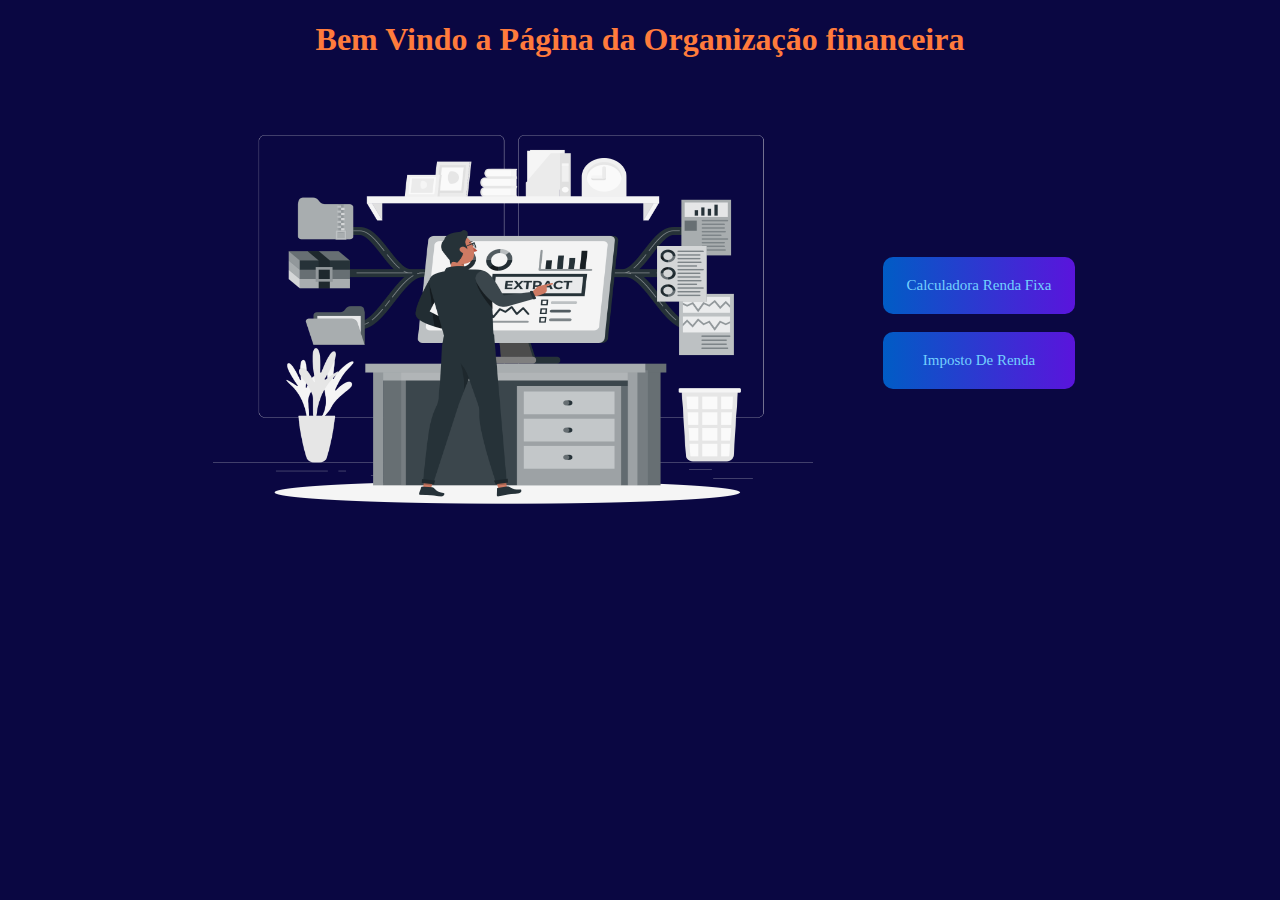
<file: index.html>
<!DOCTYPE html>
<html lang="en">
<head>
    <meta charset="UTF-8">
    <meta http-equiv="X-UA-Compatible" content="IE=edge">
    <meta name="viewport" content="width=device-width, initial-scale=1.0">
    <title>No Seu Bolso</title>
    <link rel="stylesheet" href="index.css">
</head>
<body>
    <div class="main">

        <h1>Bem Vindo a Página da Organização financeira</h1>

        <div class="content">

            <div class="image">
                <img src="assets/paginaInicial/apresentacao.png" alt="Apresentacao">
            </div>

            <div class="links">
                    <a href="./public/RendaFixa/CalculadoraRendaFixa.html">Calculadora Renda Fixa</a><br>
                    <a href="./public/ImpostoDeRenda/index.html">Imposto De Renda</a><br>
                   <!-- <a href="./public/ImpostoDeRenda/index.html">Valor Das Ações</a>-->
            </div>
    
        </div>

    </div>
</body>
</html>
</file>
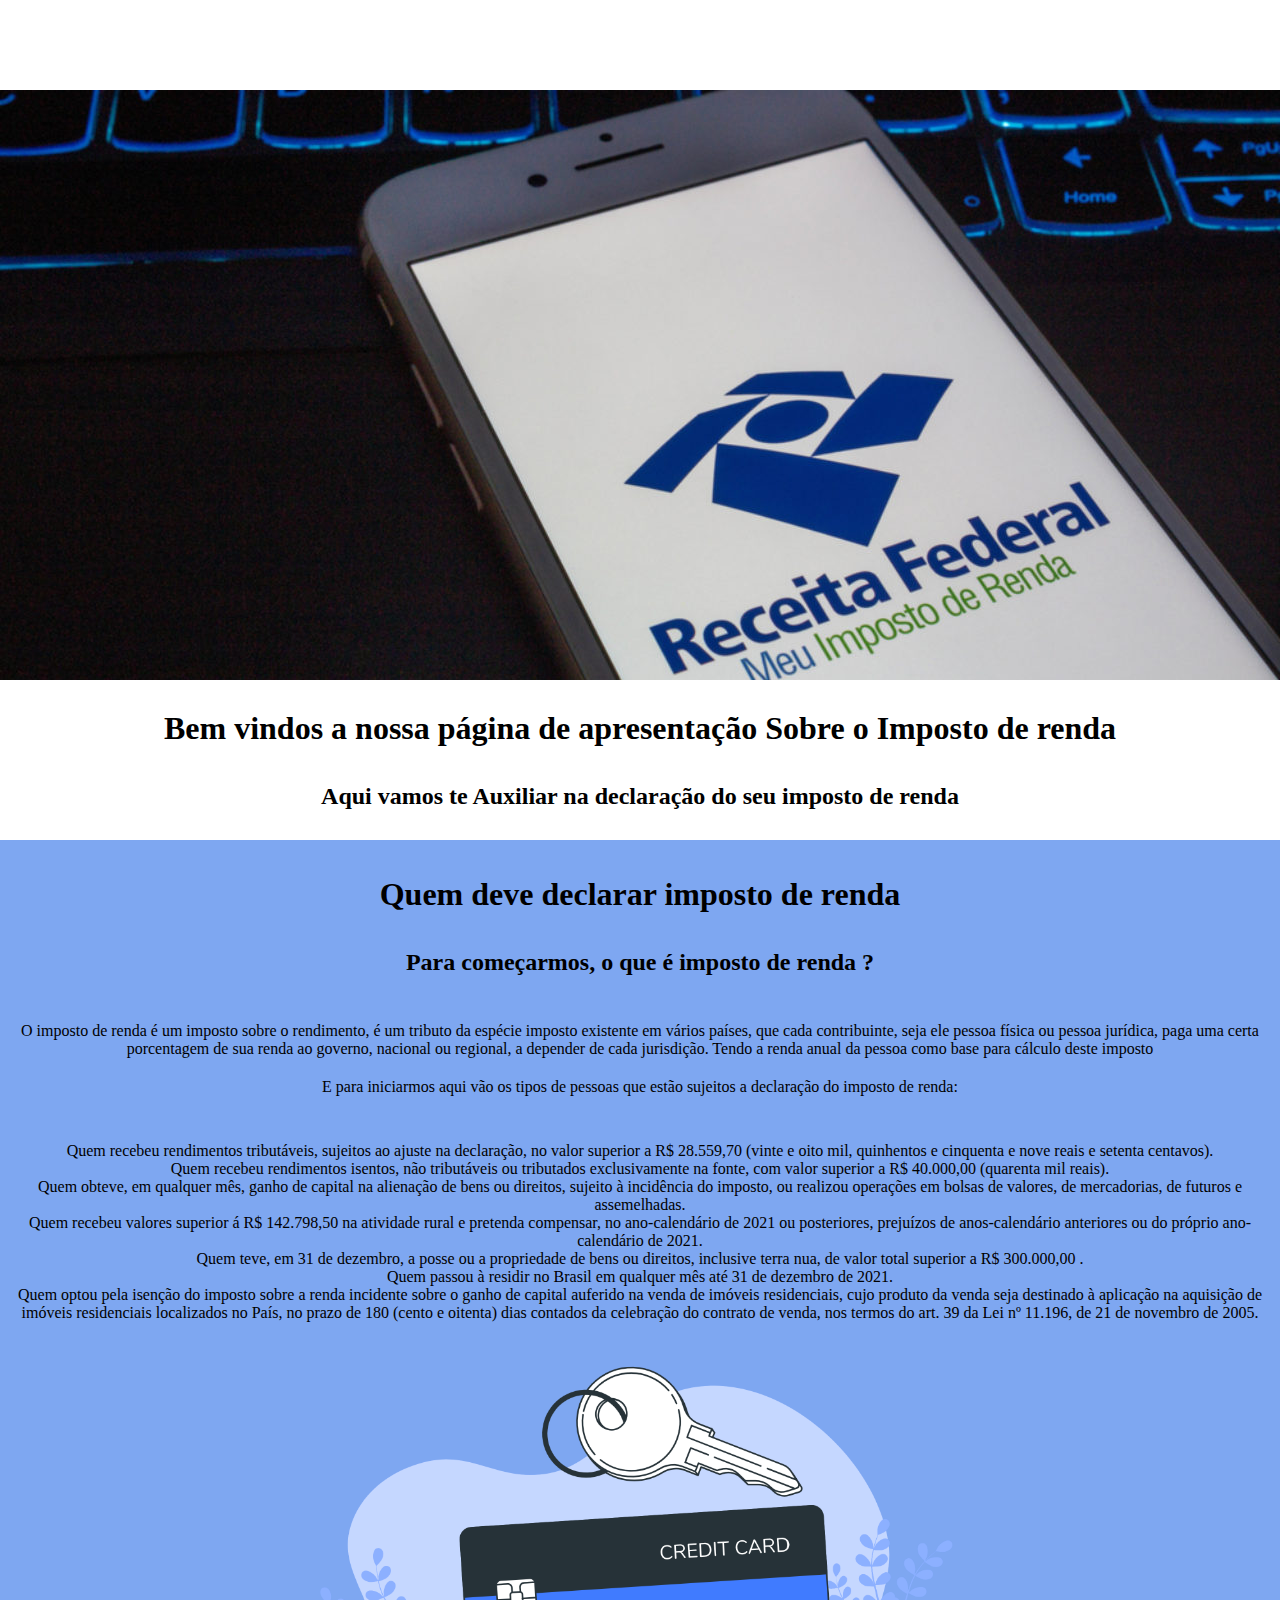
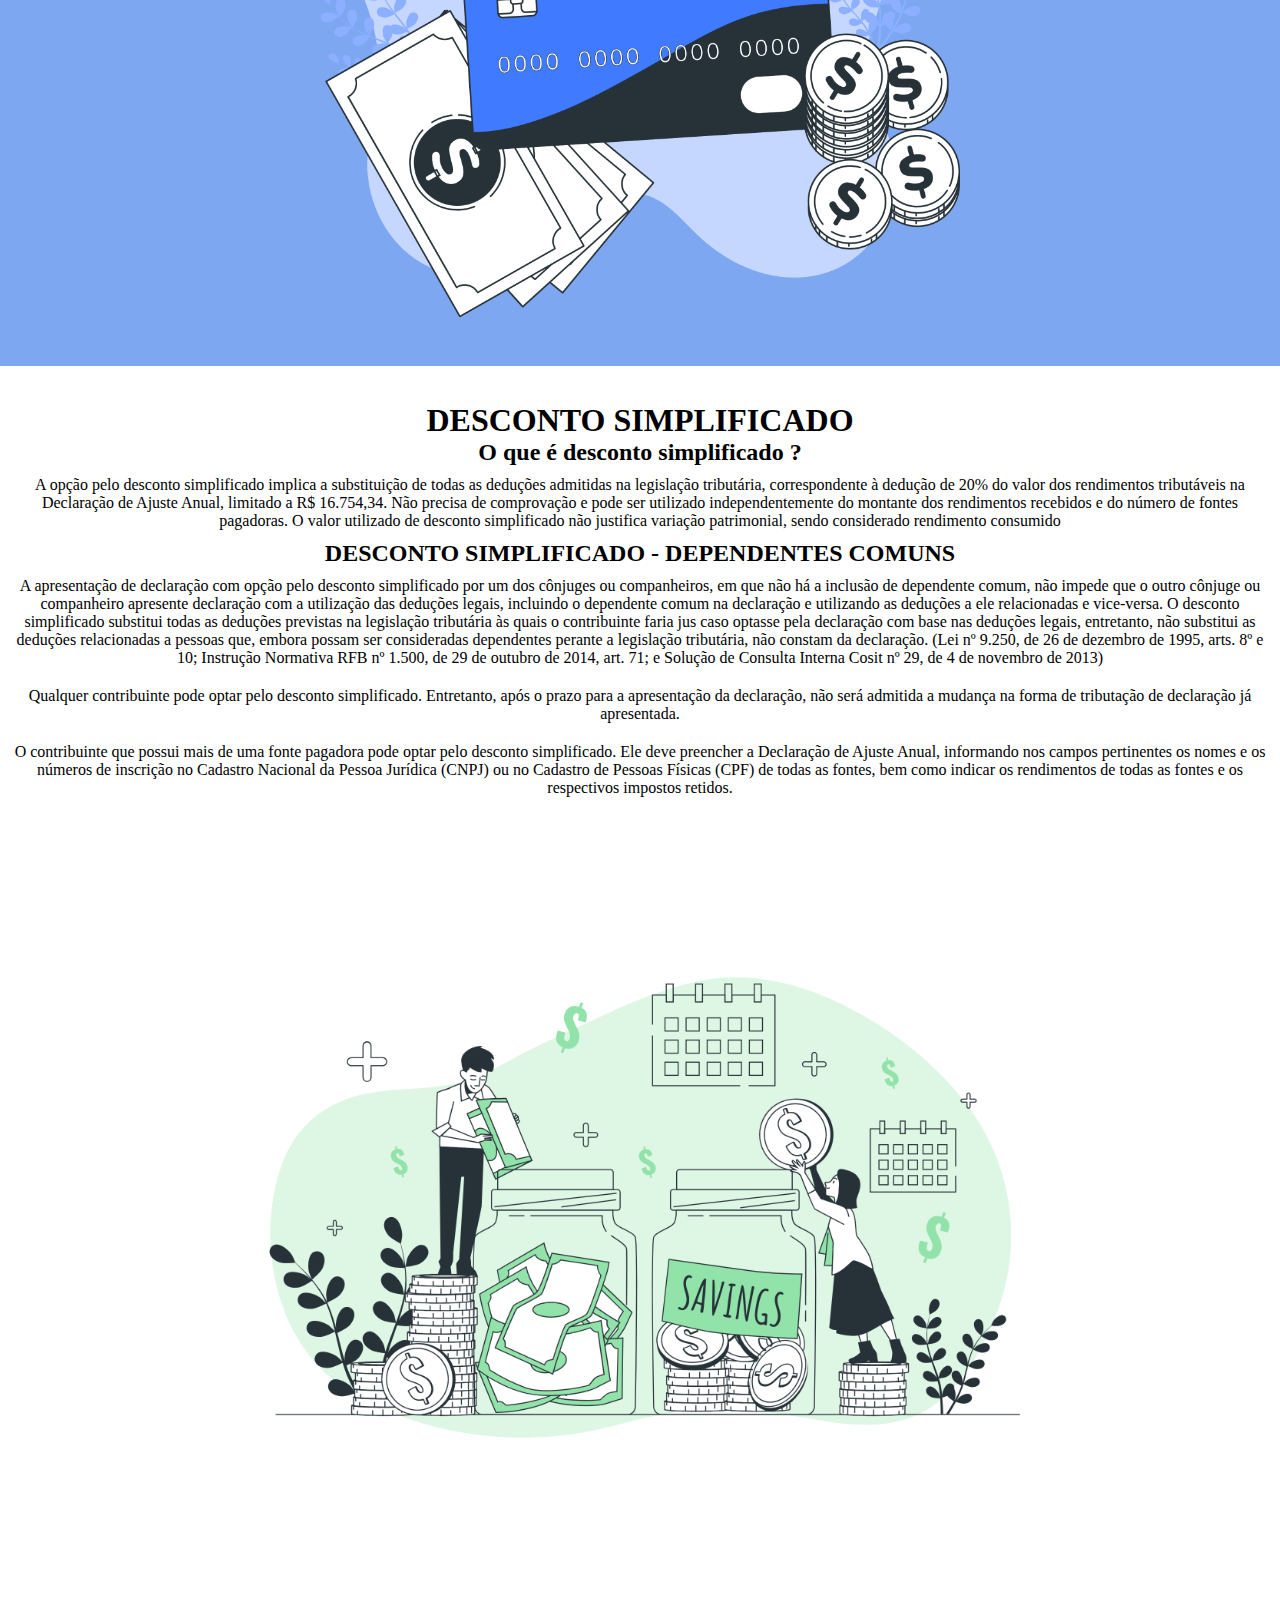
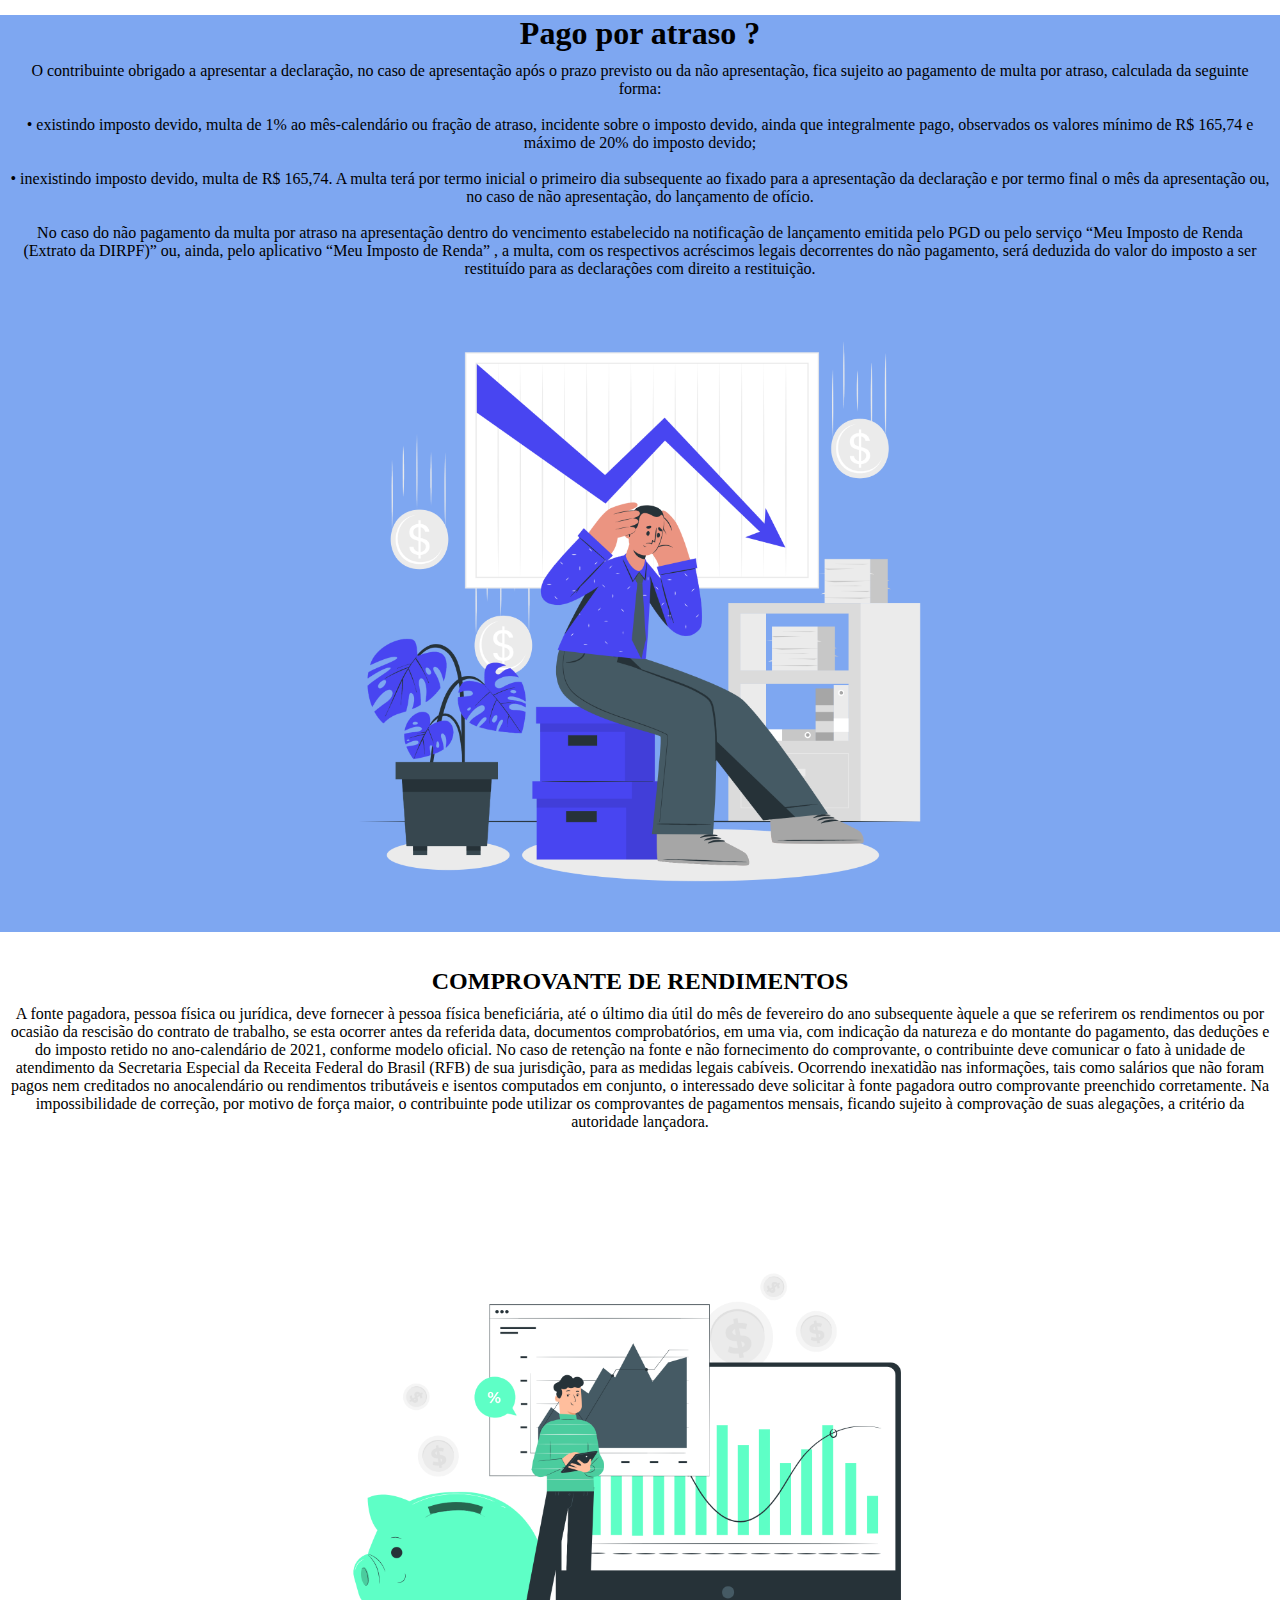
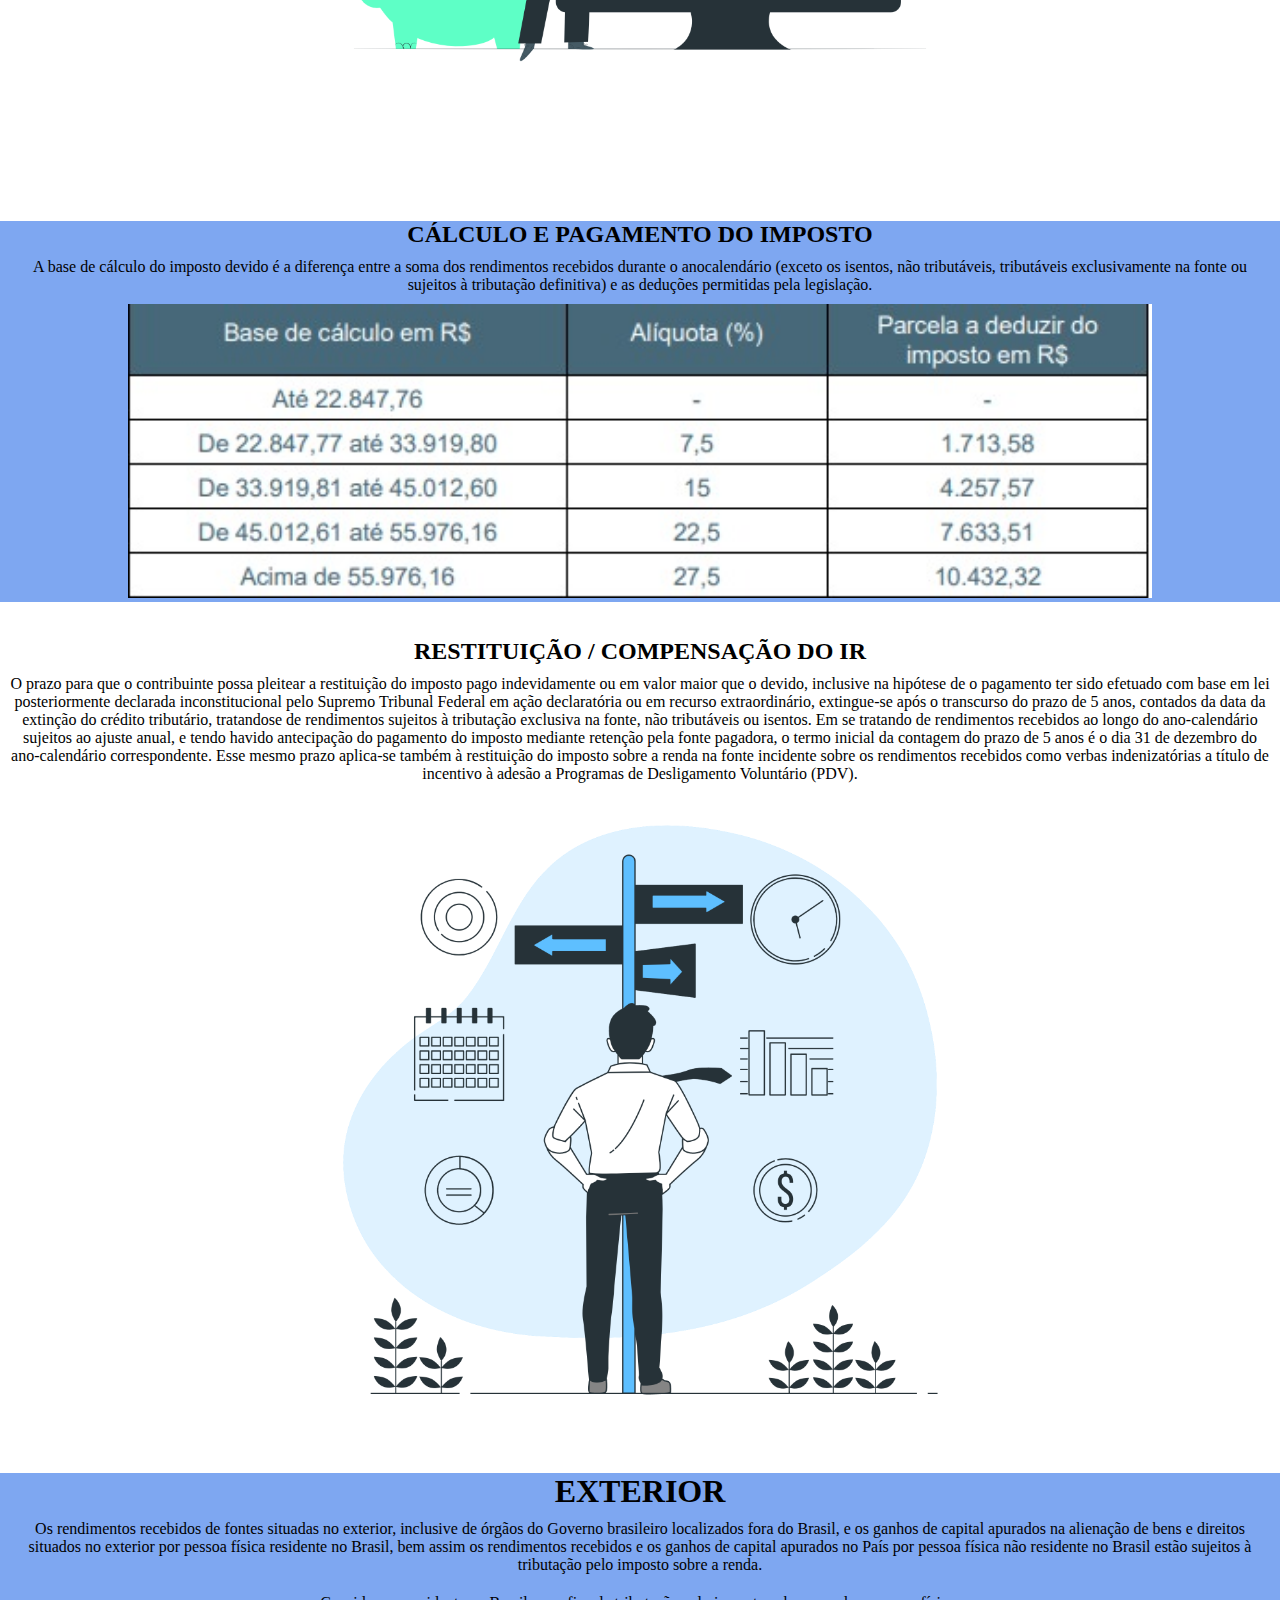
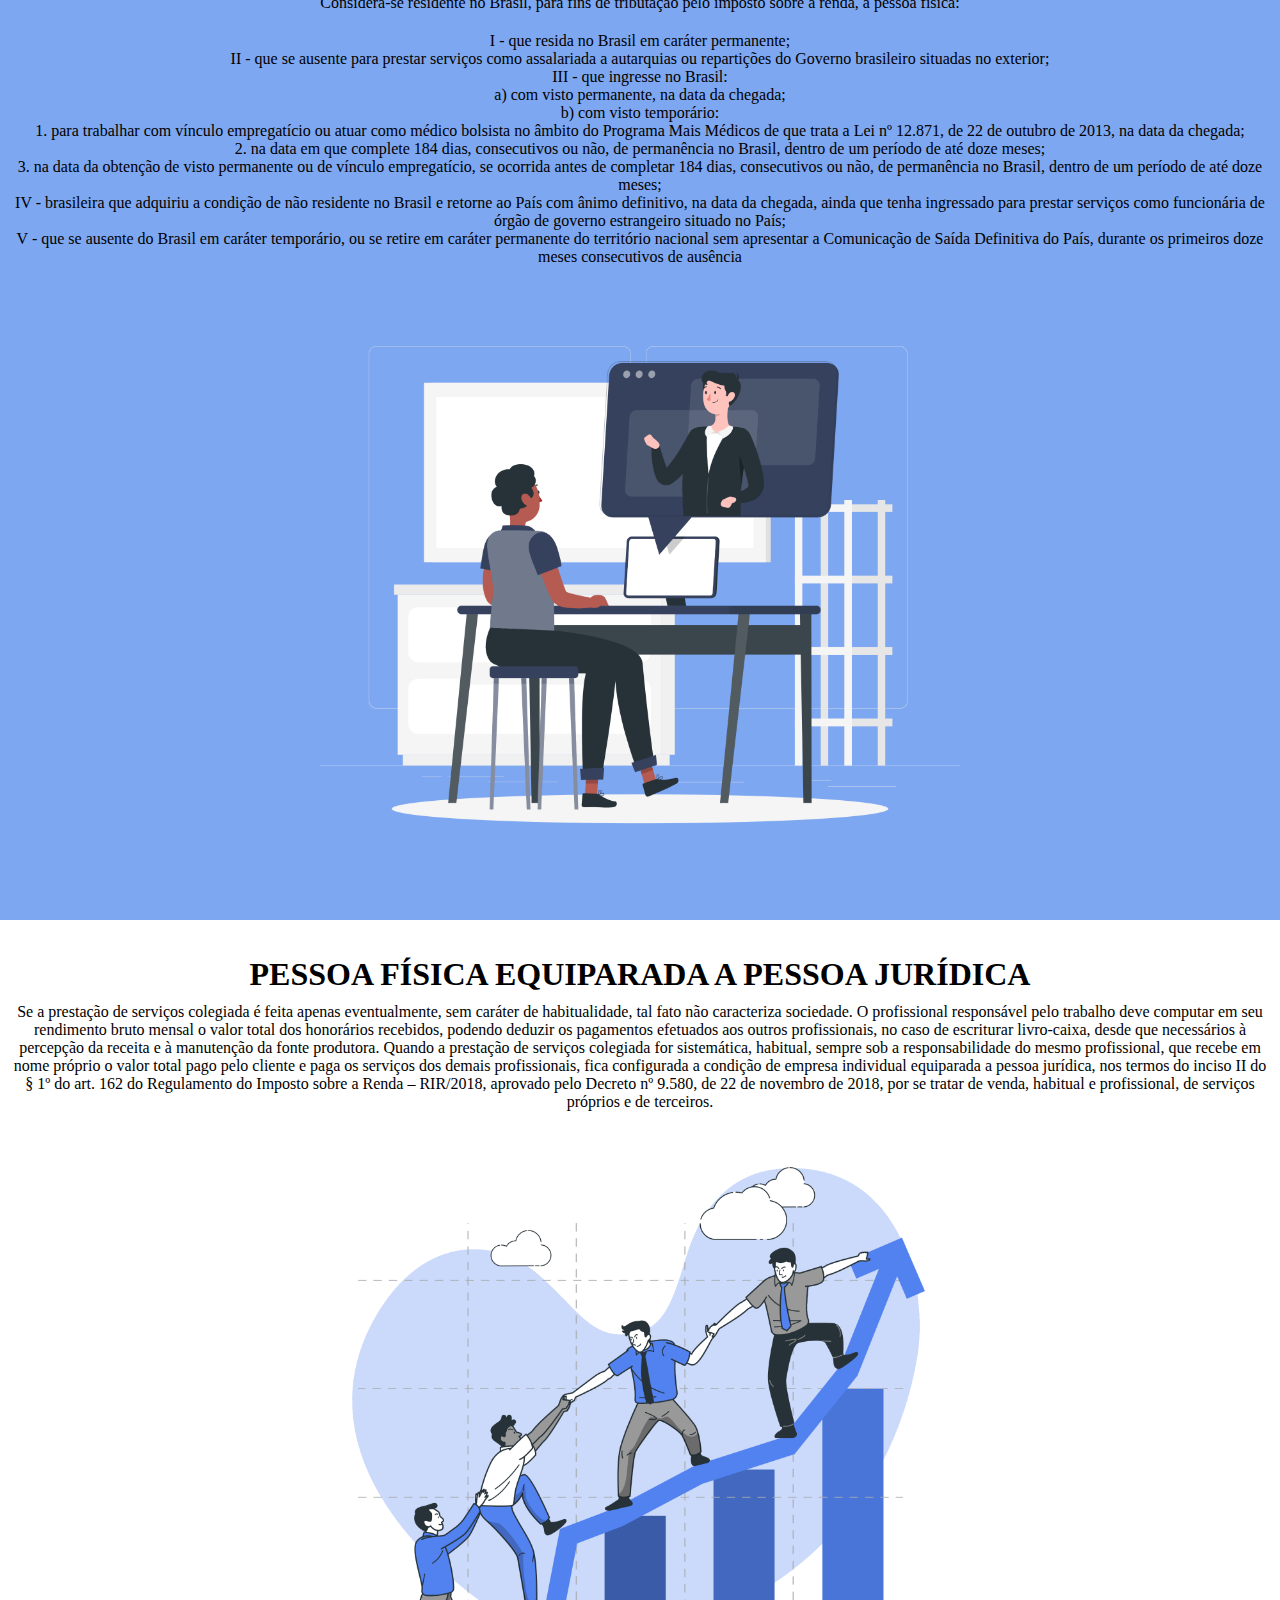
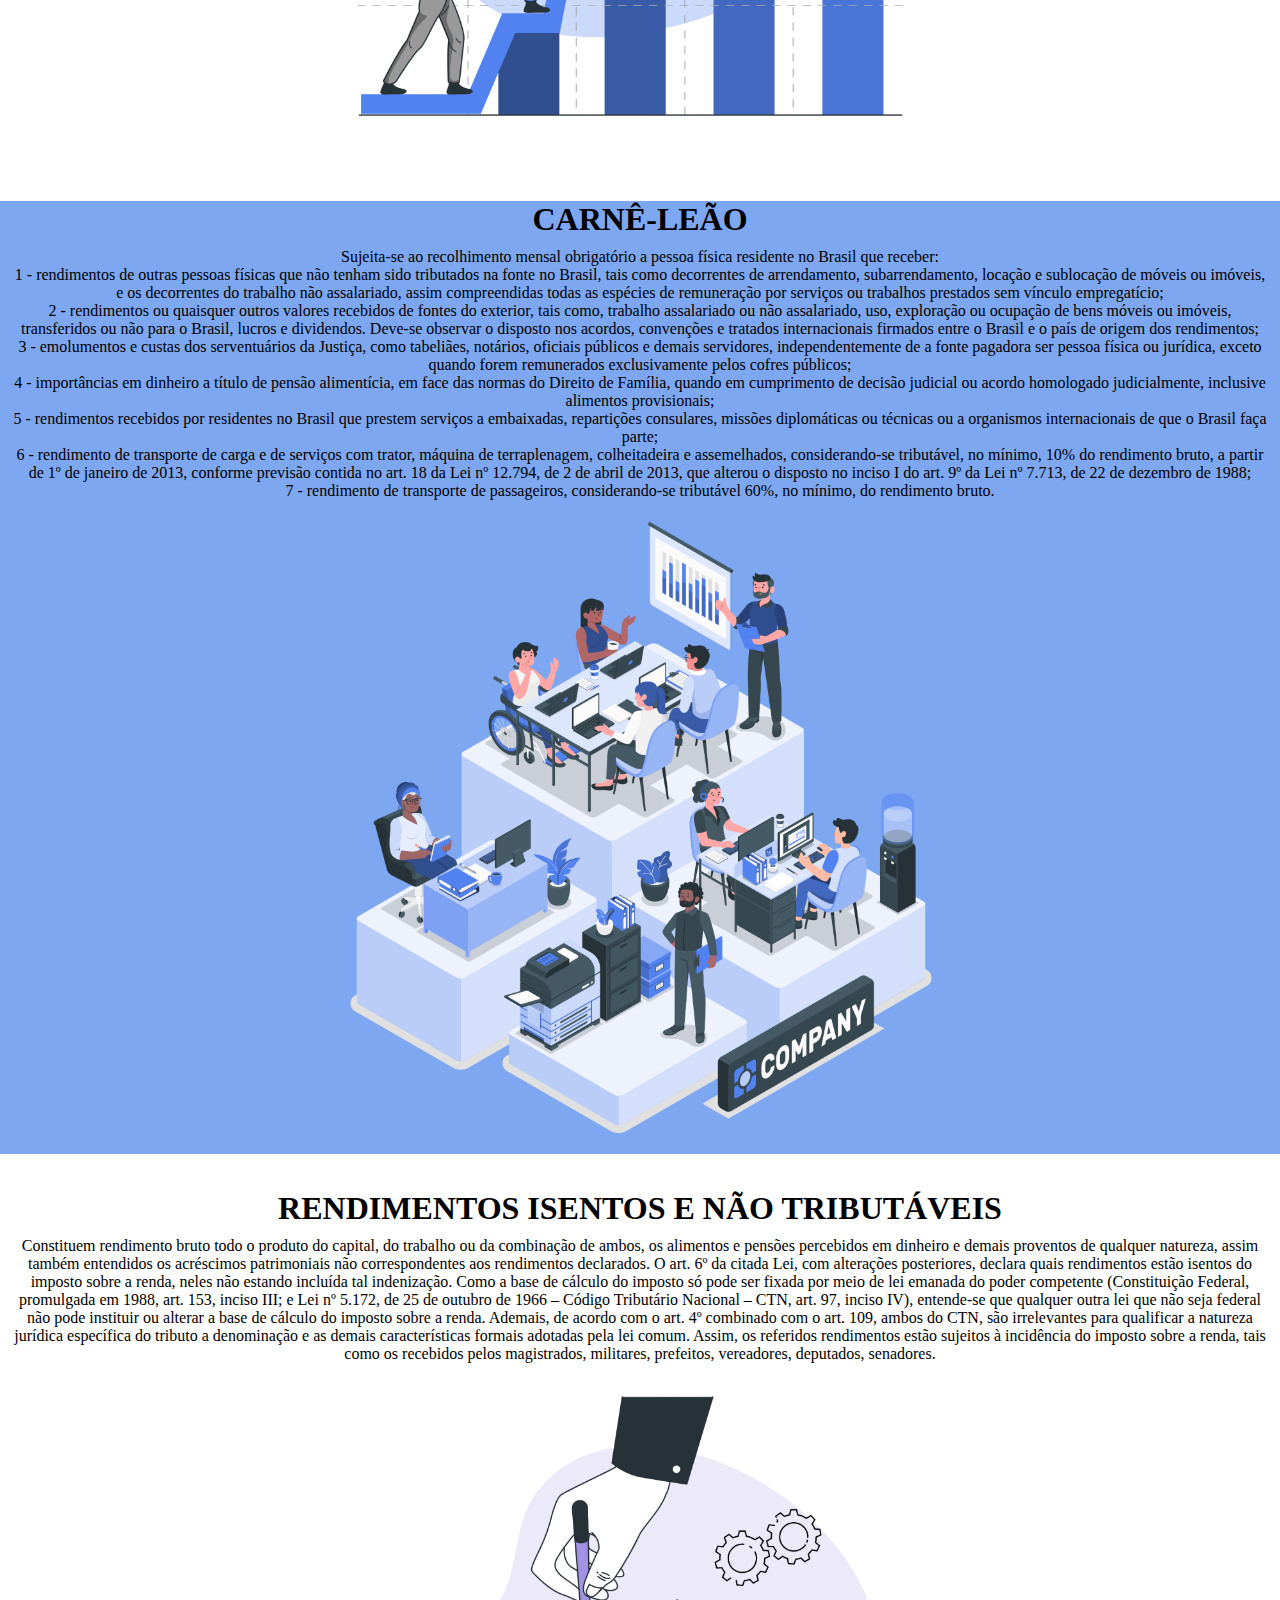
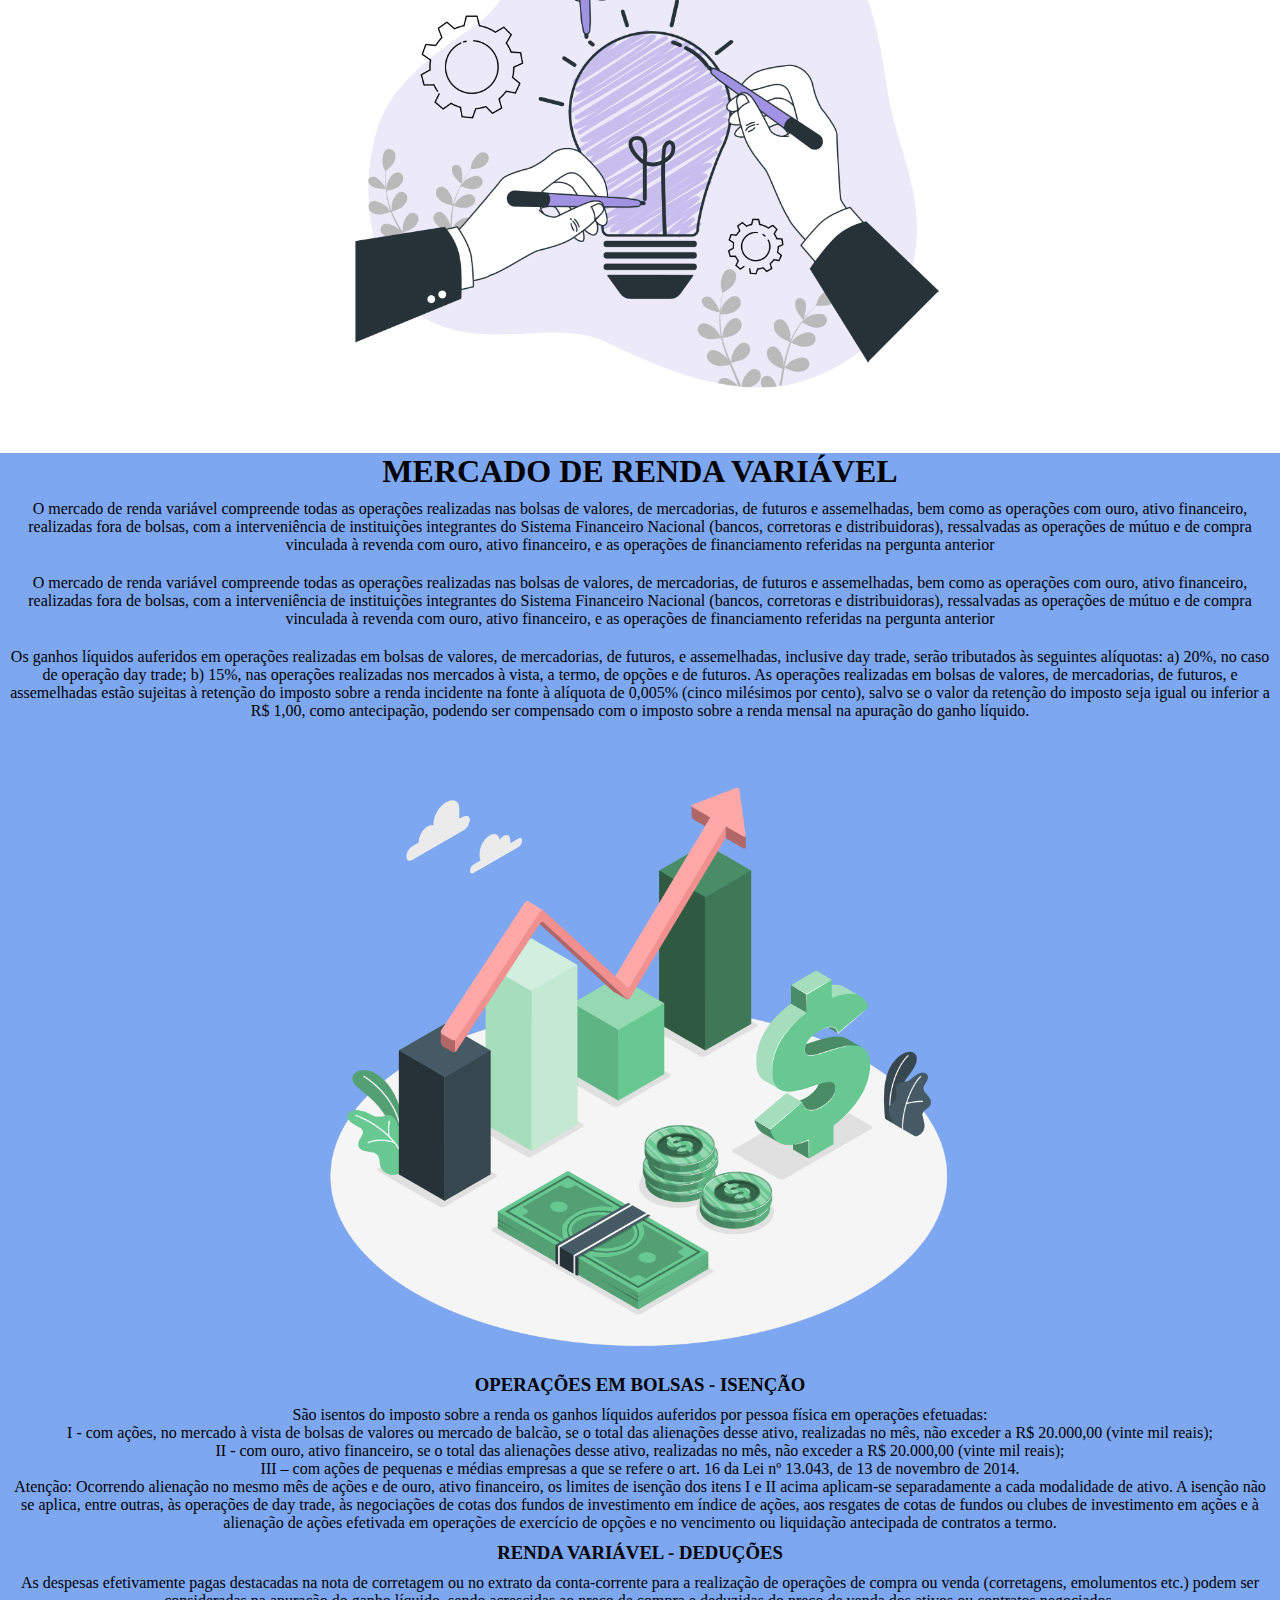
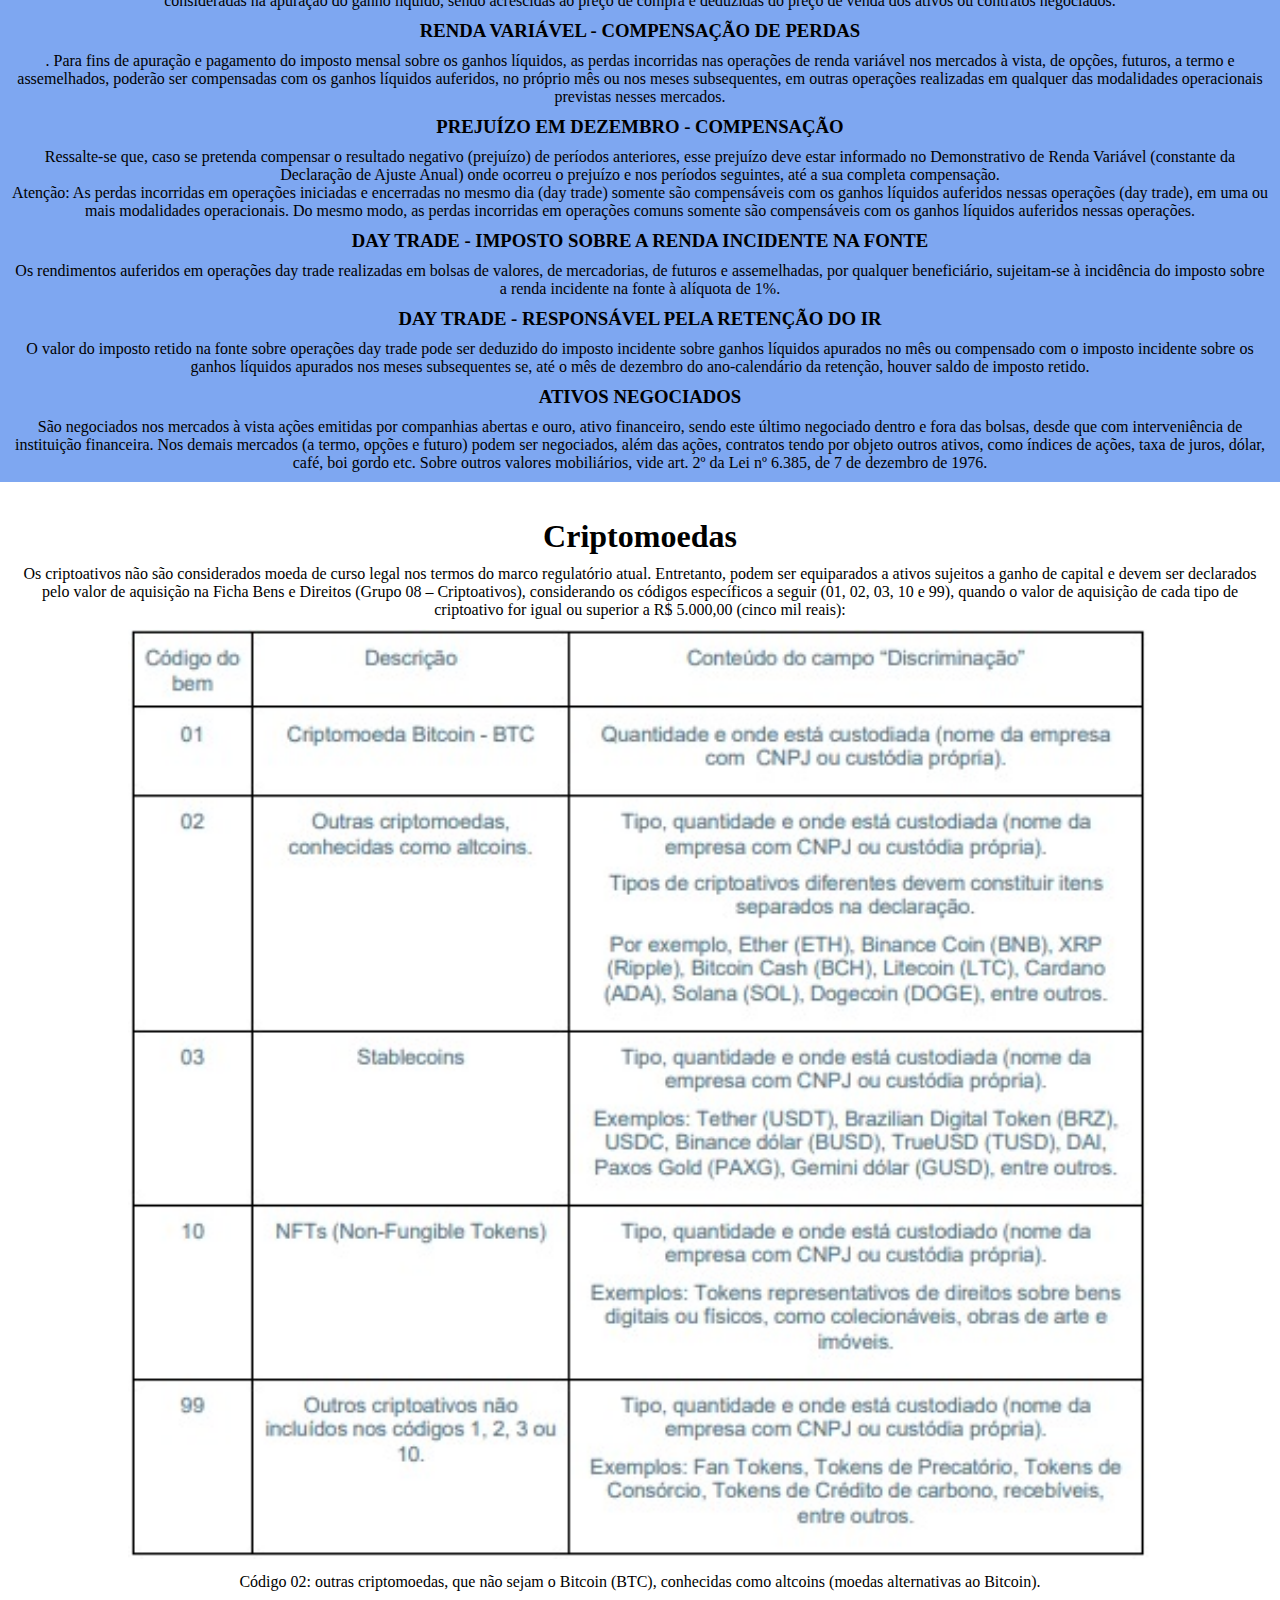
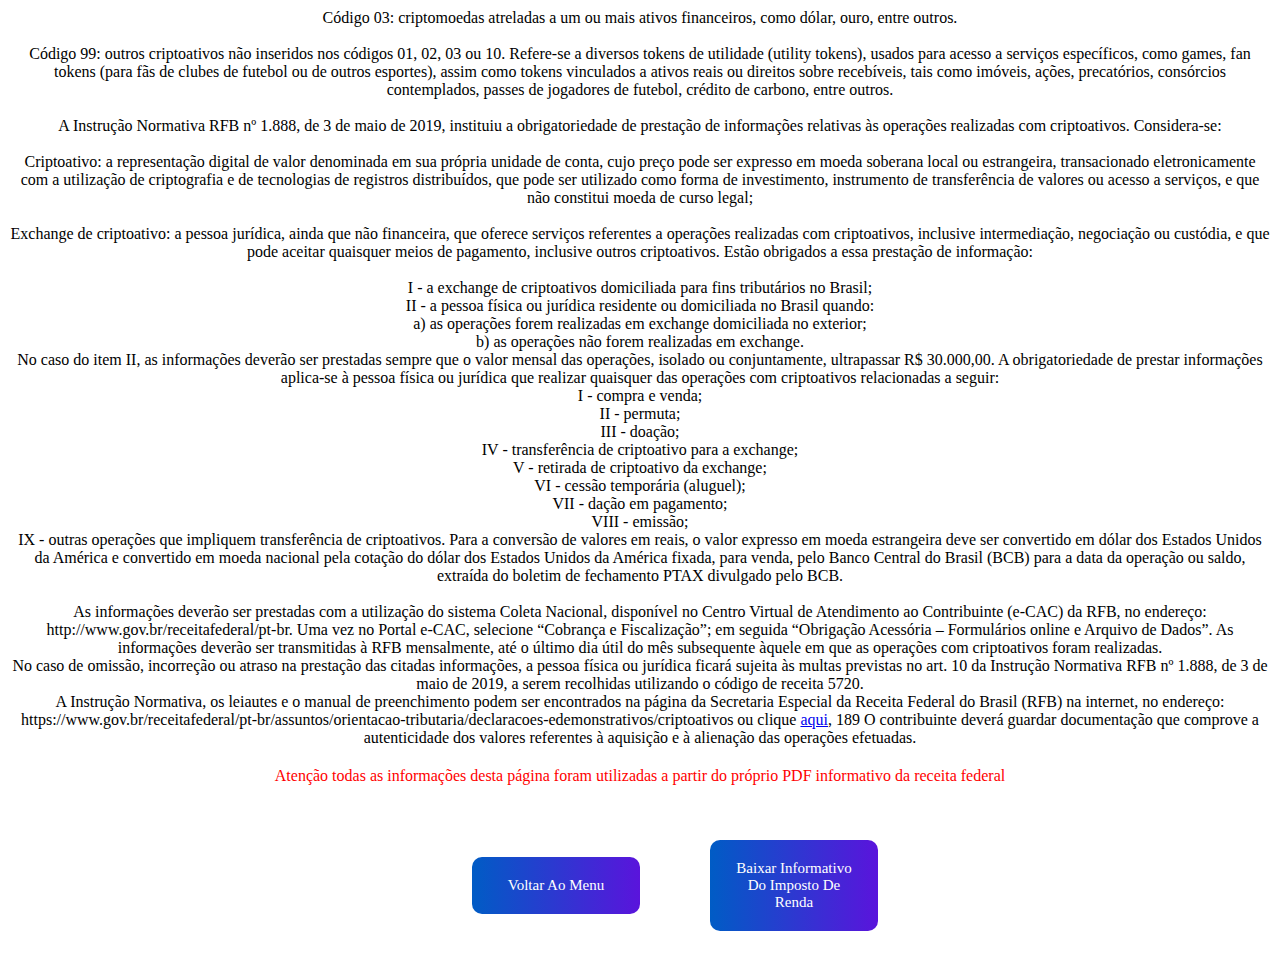
<file: public/ImpostoDeRenda/index.html>
<!DOCTYPE html>
<html lang="pt-br">
<head>
    <meta charset="UTF-8">
    <meta http-equiv="X-UA-Compatible" content="IE=edge">
    <meta name="viewport" content="width=device-width, initial-scale=1.0">
    <title>Imposto De Renda</title>
    <link rel="stylesheet" href="impostoDeRenda.css">
</head>
<body>

   <!--Capa-->
   <div class="capa"></div>

   <!--Boas Vindas-->
   <div class="initial">
        <h1>Bem vindos a nossa página de apresentação Sobre o Imposto de renda</h1> <br><br>
        <h2>Aqui vamos te Auxiliar na declaração do seu imposto de renda</h2>
   </div>

   <!--Quem deve declarar / Regras-->
  <div class="second" class="QuemDeveDeclarar">
         <br><br><h1>Quem deve declarar imposto de renda</h1> <br><br>

         <h2>Para começarmos, o que é imposto de renda ?</h2><br><br>

         <p>O imposto de renda é um imposto sobre o rendimento, é um tributo da espécie imposto existente em vários países, 
             que cada contribuinte, seja ele pessoa física ou pessoa jurídica, paga uma certa porcentagem de sua renda ao governo, 
             nacional ou regional, a depender de cada jurisdição. Tendo a renda anual da pessoa como base para cálculo deste 
            imposto</p>

        <p>E para iniciarmos aqui vão os tipos de pessoas que estão sujeitos a declaração do imposto de renda:</p><br><br>

         <ul>
             <li>Quem recebeu rendimentos tributáveis, sujeitos ao ajuste na declaração, no valor superior a R$ 28.559,70
                (vinte e oito mil, quinhentos e cinquenta e nove reais e setenta centavos).</li>

             <li>Quem recebeu rendimentos isentos, não tributáveis ou tributados exclusivamente na fonte, com valor superior
                a R$ 40.000,00 (quarenta mil reais).</li>

             <li>Quem obteve, em qualquer mês, ganho de capital na alienação de bens ou direitos, sujeito à incidência do
                imposto, ou realizou operações em bolsas de valores, de mercadorias, de futuros e assemelhadas.</li>

             <li>Quem recebeu valores superior á R$ 142.798,50 na atividade rural e pretenda compensar, no ano-calendário de 2021 ou 
                 posteriores, prejuízos de anos-calendário anteriores
                ou do próprio ano-calendário de 2021.</li>

             <li>Quem teve, em 31 de dezembro, a posse ou a propriedade de bens ou direitos, inclusive terra nua, de valor total
                superior a R$ 300.000,00 .</li>
                
             <li>Quem passou à residir no Brasil em qualquer mês até 31 de
                dezembro de 2021.</li>

             <li>Quem optou pela isenção do imposto sobre a renda incidente sobre o ganho de capital auferido na venda de
                imóveis residenciais, cujo produto da venda seja destinado à aplicação na aquisição de imóveis residenciais
                localizados no País, no prazo de 180 (cento e oitenta) dias contados da celebração do contrato de venda, nos
                termos do art. 39 da Lei nº 11.196, de 21 de novembro de 2005.</li>
         </ul>

         <img src="../../assets/ImpostoDeRenda/Imposto de renda.png" width="50%" height="50%" alt="Quem deve declarar">
   </div><br><br>

   <!--Desconto-->
   <div class="desconto" >

        <h1>DESCONTO SIMPLIFICADO</h1>

        <h2>O que é desconto simplificado ?</h2>

        <p>A opção pelo desconto simplificado implica a substituição de todas as deduções admitidas na legislação
         tributária, correspondente à dedução de 20% do valor dos rendimentos tributáveis na Declaração de Ajuste
         Anual, limitado a R$ 16.754,34. Não precisa de comprovação e pode ser utilizado independentemente do montante dos
         rendimentos recebidos e do número de fontes pagadoras.
         O valor utilizado de desconto simplificado não justifica variação patrimonial, sendo considerado
         rendimento consumido</p>

         <h2>DESCONTO SIMPLIFICADO - DEPENDENTES COMUNS</h2>

         <p>A apresentação de declaração com opção pelo desconto simplificado por um dos cônjuges ou
            companheiros, em que não há a inclusão de dependente comum, não impede que o outro cônjuge ou
            companheiro apresente declaração com a utilização das deduções legais, incluindo o dependente comum na
            declaração e utilizando as deduções a ele relacionadas e vice-versa.
            O desconto simplificado substitui todas as deduções previstas na legislação tributária às quais o contribuinte
            faria jus caso optasse pela declaração com base nas deduções legais, entretanto, não substitui as deduções
            relacionadas a pessoas que, embora possam ser consideradas dependentes perante a legislação tributária,
            não constam da declaração.
            (Lei nº 9.250, de 26 de dezembro de 1995, arts. 8º e 10; Instrução Normativa RFB nº 1.500, de 29
            de outubro de 2014, art. 71; e Solução de Consulta Interna Cosit nº 29, de 4 de novembro de 2013)
            </p>
            <p>Qualquer contribuinte pode optar pelo desconto simplificado. Entretanto, após o prazo para a apresentação
               da declaração, não será admitida a mudança na forma de tributação de declaração já apresentada.
            </p>
            <p>
               O contribuinte que possui mais de uma fonte pagadora pode optar pelo desconto simplificado. Ele deve
               preencher a Declaração de Ajuste Anual, informando nos campos pertinentes os nomes e os números de
               inscrição no Cadastro Nacional da Pessoa Jurídica (CNPJ) ou no Cadastro de Pessoas Físicas (CPF) de todas
               as fontes, bem como indicar os rendimentos de todas as fontes e os respectivos impostos retidos.

            </p>

            <img src="../../assets/ImpostoDeRenda/Desconto Simplificado.png" width="60%" height="50%" alt="Desconto">
     </div><br><br>

   <!--Multa por atraso-->
   <div class="second" class="MultaAtraso">
        <h1>Pago por atraso ?</h1>
        <p>O contribuinte obrigado a apresentar a declaração, no caso de apresentação após o prazo previsto ou da não
         apresentação, fica sujeito ao pagamento de multa por atraso, calculada da seguinte forma: <br><br>
         • existindo imposto devido, multa de 1% ao mês-calendário ou fração de atraso, incidente sobre o
         imposto devido, ainda que integralmente pago, observados os valores mínimo de R$ 165,74 e
         máximo de 20% do imposto devido; <br><br>
         • inexistindo imposto devido, multa de R$ 165,74.
         A multa terá por termo inicial o primeiro dia subsequente ao fixado para a apresentação da declaração e por
         termo final o mês da apresentação ou, no caso de não apresentação, do lançamento de ofício. <br><br>
         No caso do não pagamento da multa por atraso na apresentação dentro do vencimento estabelecido na
         notificação de lançamento emitida pelo PGD ou pelo serviço “Meu Imposto de Renda (Extrato da DIRPF)” ou,
         ainda, pelo aplicativo “Meu Imposto de Renda” ,
         a multa, com os respectivos acréscimos legais decorrentes do não pagamento, será deduzida do valor do
         imposto a ser restituído para as declarações com direito a restituição.
         </p>

         <img src="../../assets/ImpostoDeRenda/Multa.png" alt="Multa por atraso" width="50%" height="50%">
   </div><br><br>

   <!--Rendimentos-->
   <div class="rendimentos">
      <h2>COMPROVANTE DE RENDIMENTOS</h2>
      <p>A fonte pagadora, pessoa física ou jurídica, deve fornecer à pessoa física beneficiária, até o último dia útil do
       mês de fevereiro do ano subsequente àquele a que se referirem os rendimentos ou por ocasião da rescisão
       do contrato de trabalho, se esta ocorrer antes da referida data, documentos comprobatórios, em uma via, com
       indicação da natureza e do montante do pagamento, das deduções e do imposto retido no ano-calendário de
       2021, conforme modelo oficial.
       No caso de retenção na fonte e não fornecimento do comprovante, o contribuinte deve comunicar o fato à
       unidade de atendimento da Secretaria Especial da Receita Federal do Brasil (RFB) de sua jurisdição, para as
       medidas legais cabíveis.
       Ocorrendo inexatidão nas informações, tais como salários que não foram pagos nem creditados no anocalendário ou rendimentos tributáveis e isentos computados em conjunto, o interessado deve solicitar à fonte
       pagadora outro comprovante preenchido corretamente.
       Na impossibilidade de correção, por motivo de força maior, o contribuinte pode utilizar os comprovantes de
       pagamentos mensais, ficando sujeito à comprovação de suas alegações, a critério da autoridade lançadora.</p>
       
      <img src="../../assets/ImpostoDeRenda/rendimentos.png" alt="Rendimentos" width="50%" height="50%">  
   </div><br><br>

   <!--CalculoImposto-->
   <div class="second" class="CalculoImposto">
      <h2>CÁLCULO E PAGAMENTO DO IMPOSTO</h2>
      <p>A base de cálculo do imposto devido é a diferença entre a soma dos rendimentos recebidos durante o anocalendário (exceto os isentos, não tributáveis, tributáveis exclusivamente na fonte ou sujeitos à tributação
         definitiva) e as deduções permitidas pela legislação.
         </p>
      <img src="../../assets/ImpostoDeRenda/Tabela Imposto.jpeg" alt="Calculo De Imposto" width="80%" height="50%">
   </div><br><br>

   <!--Restituição IR-->
   <div class="restituicaoIR">
      <h2>RESTITUIÇÃO / COMPENSAÇÃO DO IR</h2>
      <p>O prazo para que o contribuinte possa pleitear a restituição do imposto pago indevidamente ou em valor maior
         que o devido, inclusive na hipótese de o pagamento ter sido efetuado com base em lei posteriormente
         declarada inconstitucional pelo Supremo Tribunal Federal em ação declaratória ou em recurso extraordinário,
         extingue-se após o transcurso do prazo de 5 anos, contados da data da extinção do crédito tributário, tratandose de rendimentos sujeitos à tributação exclusiva na fonte, não tributáveis ou isentos.
         Em se tratando de rendimentos recebidos ao longo do ano-calendário sujeitos ao ajuste anual, e tendo havido
         antecipação do pagamento do imposto mediante retenção pela fonte pagadora, o termo inicial da contagem
         do prazo de 5 anos é o dia 31 de dezembro do ano-calendário correspondente.
         Esse mesmo prazo aplica-se também à restituição do imposto sobre a renda na fonte incidente sobre os
         rendimentos recebidos como verbas indenizatórias a título de incentivo à adesão a Programas de
         Desligamento Voluntário (PDV).
         </p>
         <img src="../../assets/ImpostoDeRenda/PagarImposto.png" alt="Restituição De Ir" width="50%" height="50%">
   </div><br><br>

   <!--RENDIMENTOS EXTERIOR-->
   <div class="second" class="exterior">
      <h1>EXTERIOR</h1>
      <p>Os rendimentos recebidos de fontes situadas no exterior, inclusive de órgãos do Governo brasileiro localizados
         fora do Brasil, e os ganhos de capital apurados na alienação de bens e direitos situados no exterior por pessoa
         física residente no Brasil, bem assim os rendimentos recebidos e os ganhos de capital apurados no País por
         pessoa física não residente no Brasil estão sujeitos à tributação pelo imposto sobre a renda.
         </p>
         <p>Considera-se residente no Brasil, para fins de tributação pelo imposto sobre a renda, a pessoa física:</p>
         <p>I - que resida no Brasil em caráter permanente;<br>
            II - que se ausente para prestar serviços como assalariada a autarquias ou repartições do Governo brasileiro
            situadas no exterior;<br>
            III - que ingresse no Brasil:<br>
             a) com visto permanente, na data da chegada;<br>
             b) com visto temporário:<br>
            1. para trabalhar com vínculo empregatício ou atuar como médico bolsista no âmbito do Programa
            Mais Médicos de que trata a Lei nº 12.871, de 22 de outubro de 2013, na data da chegada;<br>
            2. na data em que complete 184 dias, consecutivos ou não, de permanência no Brasil, dentro de um
            período de até doze meses;<br>
            3. na data da obtenção de visto permanente ou de vínculo empregatício, se ocorrida antes de
            completar 184 dias, consecutivos ou não, de permanência no Brasil, dentro de um período de até
            doze meses;<br>
            IV - brasileira que adquiriu a condição de não residente no Brasil e retorne ao País com ânimo definitivo, na
            data da chegada, ainda que tenha ingressado para prestar serviços como funcionária de órgão de governo
            estrangeiro situado no País;<br>
            V - que se ausente do Brasil em caráter temporário, ou se retire em caráter permanente do território nacional
            sem apresentar a Comunicação de Saída Definitiva do País, durante os primeiros doze meses consecutivos
            de ausência</p>
         <img src="../../assets/ImpostoDeRenda/exterior.png" alt="Rendimentos Do Exterior" width="50%" height="50%">
   </div><br><br>

   <!--PESSOA FÍSICA EQUIPARADA A PESSOA JURÍDICA-->
   <div class="PessoaFisicaEquiparada">
      <h1>PESSOA FÍSICA EQUIPARADA A PESSOA JURÍDICA</h1>
      <p>Se a prestação de serviços colegiada é feita apenas eventualmente, sem caráter de habitualidade, tal fato não
         caracteriza sociedade. O profissional responsável pelo trabalho deve computar em seu rendimento bruto
         mensal o valor total dos honorários recebidos, podendo deduzir os pagamentos efetuados aos outros
         profissionais, no caso de escriturar livro-caixa, desde que necessários à percepção da receita e à manutenção
         da fonte produtora.
         Quando a prestação de serviços colegiada for sistemática, habitual, sempre sob a responsabilidade do mesmo
         profissional, que recebe em nome próprio o valor total pago pelo cliente e paga os serviços dos demais
         profissionais, fica configurada a condição de empresa individual equiparada a pessoa jurídica, nos termos do
         inciso II do § 1º do art. 162 do Regulamento do Imposto sobre a Renda – RIR/2018, aprovado pelo Decreto nº
         9.580, de 22 de novembro de 2018, por se tratar de venda, habitual e profissional, de serviços próprios e de
         terceiros. </p>
         <img src="../../assets/ImpostoDeRenda/PessoaFisica.png" alt="Pessoa Fisica Equiparada" width="50%" height="50%">
   </div><br><br>

   <!--CARNÊ-LEÃO-->
   <div class="second" class="CarneLeao">
      <h1>CARNÊ-LEÃO</h1>
      <p>Sujeita-se ao recolhimento mensal obrigatório a pessoa física residente no Brasil que receber: <br>
         1 - rendimentos de outras pessoas físicas que não tenham sido tributados na fonte no Brasil, tais como
         decorrentes de arrendamento, subarrendamento, locação e sublocação de móveis ou imóveis, e os
         decorrentes do trabalho não assalariado, assim compreendidas todas as espécies de remuneração por
         serviços ou trabalhos prestados sem vínculo empregatício;<br>
         2 - rendimentos ou quaisquer outros valores recebidos de fontes do exterior, tais como, trabalho assalariado
         ou não assalariado, uso, exploração ou ocupação de bens móveis ou imóveis, transferidos ou não para o
         Brasil, lucros e dividendos. Deve-se observar o disposto nos acordos, convenções e tratados internacionais
         firmados entre o Brasil e o país de origem dos rendimentos;<br>
         3 - emolumentos e custas dos serventuários da Justiça, como tabeliães, notários, oficiais públicos e demais
         servidores, independentemente de a fonte pagadora ser pessoa física ou jurídica, exceto quando forem
         remunerados exclusivamente pelos cofres públicos;<br>
         4 - importâncias em dinheiro a título de pensão alimentícia, em face das normas do Direito de Família, quando
         em cumprimento de decisão judicial ou acordo homologado judicialmente, inclusive alimentos provisionais;<br>
         5 - rendimentos recebidos por residentes no Brasil que prestem serviços a embaixadas, repartições
         consulares, missões diplomáticas ou técnicas ou a organismos internacionais de que o Brasil faça parte;<br>
         6 - rendimento de transporte de carga e de serviços com trator, máquina de terraplenagem, colheitadeira e
         assemelhados, considerando-se tributável, no mínimo, 10% do rendimento bruto, a partir de 1º de janeiro de
         2013, conforme previsão contida no art. 18 da Lei nº 12.794, de 2 de abril de 2013, que alterou o disposto no
         inciso I do art. 9º da Lei nº 7.713, de 22 de dezembro de 1988; <br>
         7 - rendimento de transporte de passageiros, considerando-se tributável 60%, no mínimo, do rendimento bruto.
         </p>
         <img src="../../assets/ImpostoDeRenda/CarneLeao.png" alt="CARNÊ-LEÃO" width="50%" height="50%">
   </div><br><br>

   <!--RENDIMENTOS ISENTOS E NÃO TRIBUTÁVEIS pag 125-->
   <div class="RendimentoNaoTributavel">
      <h1>RENDIMENTOS ISENTOS E NÃO TRIBUTÁVEIS</h1>
      <p>Constituem rendimento bruto todo o produto do capital, do trabalho ou da
         combinação de ambos, os alimentos e pensões percebidos em dinheiro e demais proventos de qualquer
         natureza, assim também entendidos os acréscimos patrimoniais não correspondentes aos rendimentos
         declarados. O art. 6º da citada Lei, com alterações posteriores, declara quais rendimentos estão isentos do
         imposto sobre a renda, neles não estando incluída tal indenização.
         Como a base de cálculo do imposto só pode ser fixada por meio de lei emanada do poder competente
         (Constituição Federal, promulgada em 1988, art. 153, inciso III; e Lei nº 5.172, de 25 de outubro de 1966 –
         Código Tributário Nacional – CTN, art. 97, inciso IV), entende-se que qualquer outra lei que não seja federal
         não pode instituir ou alterar a base de cálculo do imposto sobre a renda.
         Ademais, de acordo com o art. 4º combinado com o art. 109, ambos do CTN, são irrelevantes para qualificar
         a natureza jurídica específica do tributo a denominação e as demais características formais adotadas pela lei
         comum.
         Assim, os referidos rendimentos estão sujeitos à incidência do imposto sobre a renda, tais como os recebidos
         pelos magistrados, militares, prefeitos, vereadores, deputados, senadores.</p>
      <img src="../../assets/ImpostoDeRenda/RendimentoNaoTributado.png" alt="Rendimento Não Tributavel" width="50%" height="50%">
   </div><br><br>

   <!--MERCADO DE RENDA VARIÁVEL-->
   <div class="second" class="RendaVariavel">
      <h1>MERCADO DE RENDA VARIÁVEL</h1>
      <p>
         O mercado de renda variável compreende todas as operações realizadas nas bolsas de valores, de
         mercadorias, de futuros e assemelhadas, bem como as operações com ouro, ativo financeiro, realizadas fora
         de bolsas, com a interveniência de instituições integrantes do Sistema Financeiro Nacional (bancos, corretoras
         e distribuidoras), ressalvadas as operações de mútuo e de compra vinculada à revenda com ouro, ativo
         financeiro, e as operações de financiamento referidas na pergunta anterior
      </p>
      <p>O mercado de renda variável compreende todas as operações realizadas nas bolsas de valores, de
         mercadorias, de futuros e assemelhadas, bem como as operações com ouro, ativo financeiro, realizadas fora
         de bolsas, com a interveniência de instituições integrantes do Sistema Financeiro Nacional (bancos, corretoras
         e distribuidoras), ressalvadas as operações de mútuo e de compra vinculada à revenda com ouro, ativo
         financeiro, e as operações de financiamento referidas na pergunta anterior
      </p>
      <p>Os ganhos líquidos auferidos em operações realizadas em bolsas de valores, de mercadorias, de futuros, e
         assemelhadas, inclusive day trade, serão tributados às seguintes alíquotas:
         a) 20%, no caso de operação day trade;
         b) 15%, nas operações realizadas nos mercados à vista, a termo, de opções e de futuros.
         As operações realizadas em bolsas de valores, de mercadorias, de futuros, e assemelhadas estão sujeitas à
         retenção do imposto sobre a renda incidente na fonte à alíquota de 0,005% (cinco milésimos por cento), salvo
         se o valor da retenção do imposto seja igual ou inferior a R$ 1,00, como antecipação, podendo ser
         compensado com o imposto sobre a renda mensal na apuração do ganho líquido.
         
      </p>
      <img src="../../assets/ImpostoDeRenda/RendaVariavel.png" alt="Mercado De Renda Variavel" width="50%" height="50%">

      <h3>OPERAÇÕES EM BOLSAS - ISENÇÃO</h3>
      <p>São isentos do imposto sobre a renda os ganhos líquidos auferidos por pessoa física em operações
         efetuadas: <br>
         I - com ações, no mercado à vista de bolsas de valores ou mercado de balcão, se o total das alienações desse
         ativo, realizadas no mês, não exceder a R$ 20.000,00 (vinte mil reais);<br>
         II - com ouro, ativo financeiro, se o total das alienações desse ativo, realizadas no mês, não exceder a
         R$ 20.000,00 (vinte mil reais);<br>
         III – com ações de pequenas e médias empresas a que se refere o art. 16 da Lei nº 13.043, de 13 de novembro
         de 2014.<br>
         Atenção:
         Ocorrendo alienação no mesmo mês de ações e de ouro, ativo financeiro, os limites de isenção dos
         itens I e II acima aplicam-se separadamente a cada modalidade de ativo.
         A isenção não se aplica, entre outras, às operações de day trade, às negociações de cotas dos fundos de
         investimento em índice de ações, aos resgates de cotas de fundos ou clubes de investimento em ações e à
         alienação de ações efetivada em operações de exercício de opções e no vencimento ou liquidação antecipada
         de contratos a termo.
         </p>

         <h3>RENDA VARIÁVEL - DEDUÇÕES</h3>
         <p>As despesas efetivamente pagas destacadas na nota de corretagem ou no extrato da conta-corrente
            para a realização de operações de compra ou venda (corretagens, emolumentos etc.) podem ser consideradas
            na apuração do ganho líquido, sendo acrescidas ao preço de compra e deduzidas do preço de venda dos
            ativos ou contratos negociados.</p>

         <h3>RENDA VARIÁVEL - COMPENSAÇÃO DE PERDAS</h3>
         <p>. Para fins de apuração e pagamento do imposto mensal sobre os ganhos líquidos, as perdas incorridas
            nas operações de renda variável nos mercados à vista, de opções, futuros, a termo e assemelhados, poderão
            ser compensadas com os ganhos líquidos auferidos, no próprio mês ou nos meses subsequentes, em outras
            operações realizadas em qualquer das modalidades operacionais previstas nesses mercados.
         </p>

         <h3>PREJUÍZO EM DEZEMBRO - COMPENSAÇÃO</h3>
         <p>Ressalte-se que, caso se pretenda compensar o resultado negativo (prejuízo) de períodos anteriores, esse
            prejuízo deve estar informado no Demonstrativo de Renda Variável (constante da Declaração de Ajuste Anual)
            onde ocorreu o prejuízo e nos períodos seguintes, até a sua completa compensação. <br>
            Atenção:
            As perdas incorridas em operações iniciadas e encerradas no mesmo dia (day trade) somente são
            compensáveis com os ganhos líquidos auferidos nessas operações (day trade), em uma ou mais
            modalidades operacionais. Do mesmo modo, as perdas incorridas em operações comuns somente
            são compensáveis com os ganhos líquidos auferidos nessas operações.
         </p>

         <h3>DAY TRADE - IMPOSTO SOBRE A RENDA INCIDENTE NA FONTE</h3>
         <p>Os rendimentos auferidos em operações day trade realizadas em bolsas de valores, de mercadorias, de
            futuros e assemelhadas, por qualquer beneficiário, sujeitam-se à incidência do imposto sobre a renda incidente
            na fonte à alíquota de 1%.
         </p>

         <h3>DAY TRADE - RESPONSÁVEL PELA RETENÇÃO DO IR</h3>
         <p>
            O valor do imposto retido na fonte sobre operações day trade pode ser deduzido do imposto incidente
            sobre ganhos líquidos apurados no mês ou compensado com o imposto incidente sobre os ganhos líquidos
            apurados nos meses subsequentes se, até o mês de dezembro do ano-calendário da retenção, houver saldo
            de imposto retido.
         </p>

         <h3>ATIVOS NEGOCIADOS</h3>
         <p>São negociados nos mercados à vista ações emitidas por companhias abertas e ouro, ativo financeiro, sendo
            este último negociado dentro e fora das bolsas, desde que com interveniência de instituição financeira. Nos
            demais mercados (a termo, opções e futuro) podem ser negociados, além das ações, contratos tendo por
            objeto outros ativos, como índices de ações, taxa de juros, dólar, café, boi gordo etc. Sobre outros valores
            mobiliários, vide art. 2º da Lei nº 6.385, de 7 de dezembro de 1976. 
         </p>
   </div><br><br>
   
   <!--CRIPTOATIVOS - COMO DECLARAR-->
   <div class="cripto">
      <h1>Criptomoedas</h1>
      <p>Os criptoativos não são considerados moeda de curso legal nos termos do marco regulatório atual. Entretanto,
         podem ser equiparados a ativos sujeitos a ganho de capital e devem ser declarados pelo valor de aquisição
         na Ficha Bens e Direitos (Grupo 08 – Criptoativos), considerando os códigos específicos a seguir (01, 02, 03,
         10 e 99), quando o valor de aquisição de cada tipo de criptoativo for igual ou superior a R$ 5.000,00 (cinco
         mil reais):</p>
      <img src="../../assets/ImpostoDeRenda/Criptomoedas.jpeg" alt="Cripomoedas" width="80%" height="50%">
      <p>Código 02: outras criptomoedas, que não sejam o Bitcoin (BTC), conhecidas como altcoins (moedas
         alternativas ao Bitcoin). <br><br>
         Código 03: criptomoedas atreladas a um ou mais ativos financeiros, como dólar, ouro, entre outros.<br><br>
         Código 99: outros criptoativos não inseridos nos códigos 01, 02, 03 ou 10. Refere-se a diversos
         tokens de utilidade (utility tokens), usados para acesso a serviços específicos, como games, fan
         tokens (para fãs de clubes de futebol ou de outros esportes), assim como tokens vinculados a ativos
         reais ou direitos sobre recebíveis, tais como imóveis, ações, precatórios, consórcios contemplados,
         passes de jogadores de futebol, crédito de carbono, entre outros.<br><br>
         A Instrução Normativa RFB nº 1.888, de 3 de maio de 2019, instituiu a obrigatoriedade de prestação
         de informações relativas às operações realizadas com criptoativos.
         Considera-se:<br><br>
         Criptoativo: a representação digital de valor denominada em sua própria unidade de conta, cujo
         preço pode ser expresso em moeda soberana local ou estrangeira, transacionado eletronicamente
         com a utilização de criptografia e de tecnologias de registros distribuídos, que pode ser utilizado
         como forma de investimento, instrumento de transferência de valores ou acesso a serviços, e que
         não constitui moeda de curso legal; <br><br>
         Exchange de criptoativo: a pessoa jurídica, ainda que não financeira, que oferece serviços
         referentes a operações realizadas com criptoativos, inclusive intermediação, negociação ou
         custódia, e que pode aceitar quaisquer meios de pagamento, inclusive outros criptoativos.
         Estão obrigados a essa prestação de informação:<br><br>
         I - a exchange de criptoativos domiciliada para fins tributários no Brasil;<br>
         II - a pessoa física ou jurídica residente ou domiciliada no Brasil quando:<br>
         a) as operações forem realizadas em exchange domiciliada no exterior; <br>
         b) as operações não forem realizadas em exchange.<br>
         No caso do item II, as informações deverão ser prestadas sempre que o valor mensal das
         operações, isolado ou conjuntamente, ultrapassar R$ 30.000,00.
         A obrigatoriedade de prestar informações aplica-se à pessoa física ou jurídica que realizar
         quaisquer das operações com criptoativos relacionadas a seguir:<br>
         I - compra e venda;<br>
         II - permuta;<br>
         III - doação;<br>
         IV - transferência de criptoativo para a exchange;<br>
         V - retirada de criptoativo da exchange;<br>
         VI - cessão temporária (aluguel);<br>
         VII - dação em pagamento;<br>
         VIII - emissão; <br>
         IX - outras operações que impliquem transferência de criptoativos.
         Para a conversão de valores em reais, o valor expresso em moeda estrangeira deve ser convertido
         em dólar dos Estados Unidos da América e convertido em moeda nacional pela cotação do dólar
         dos Estados Unidos da América fixada, para venda, pelo Banco Central do Brasil (BCB) para a data
         da operação ou saldo, extraída do boletim de fechamento PTAX divulgado pelo BCB.<br><br>
         As informações deverão ser prestadas com a utilização do sistema Coleta Nacional, disponível no
         Centro Virtual de Atendimento ao Contribuinte (e-CAC) da RFB, no endereço:<br>
         http://www.gov.br/receitafederal/pt-br. Uma vez no Portal e-CAC, selecione “Cobrança e
         Fiscalização”; em seguida “Obrigação Acessória – Formulários online e Arquivo de Dados”.
         As informações deverão ser transmitidas à RFB mensalmente, até o último dia útil do mês
         subsequente àquele em que as operações com criptoativos foram realizadas.<br>
         No caso de omissão, incorreção ou atraso na prestação das citadas informações, a pessoa física
         ou jurídica ficará sujeita às multas previstas no art. 10 da Instrução Normativa RFB nº 1.888, de 3
         de maio de 2019, a serem recolhidas utilizando o código de receita 5720.<br>
         A Instrução Normativa, os leiautes e o manual de preenchimento podem ser encontrados na página
         da Secretaria Especial da Receita Federal do Brasil (RFB) na internet, no endereço:
          https://www.gov.br/receitafederal/pt-br/assuntos/orientacao-tributaria/declaracoes-edemonstrativos/criptoativos ou clique <a href="https://www.gov.br/receitafederal/pt-br/assuntos/orientacao-tributaria/declaracoes-edemonstrativos/criptoativo" target="_blank">aqui</a>,
         189
         O contribuinte deverá guardar documentação que comprove a autenticidade dos valores referentes
         à aquisição e à alienação das operações efetuadas.</p>
   </div>

   <div>
      <p style="color: red;" >Atenção todas as informações desta página foram utilizadas a partir do próprio PDF informativo 
         da receita federal
      </p>
   </div>

   <!--menu-->
   <div class="menu">
        <a href="../../index.html">Voltar Ao Menu</a>
        <a href="../../assets/ImpostoDeRenda/ImpostoDeRenda.pdf" target="_blank">Baixar Informativo Do Imposto De Renda</a>
   </div>

</body>

</html>
</file>
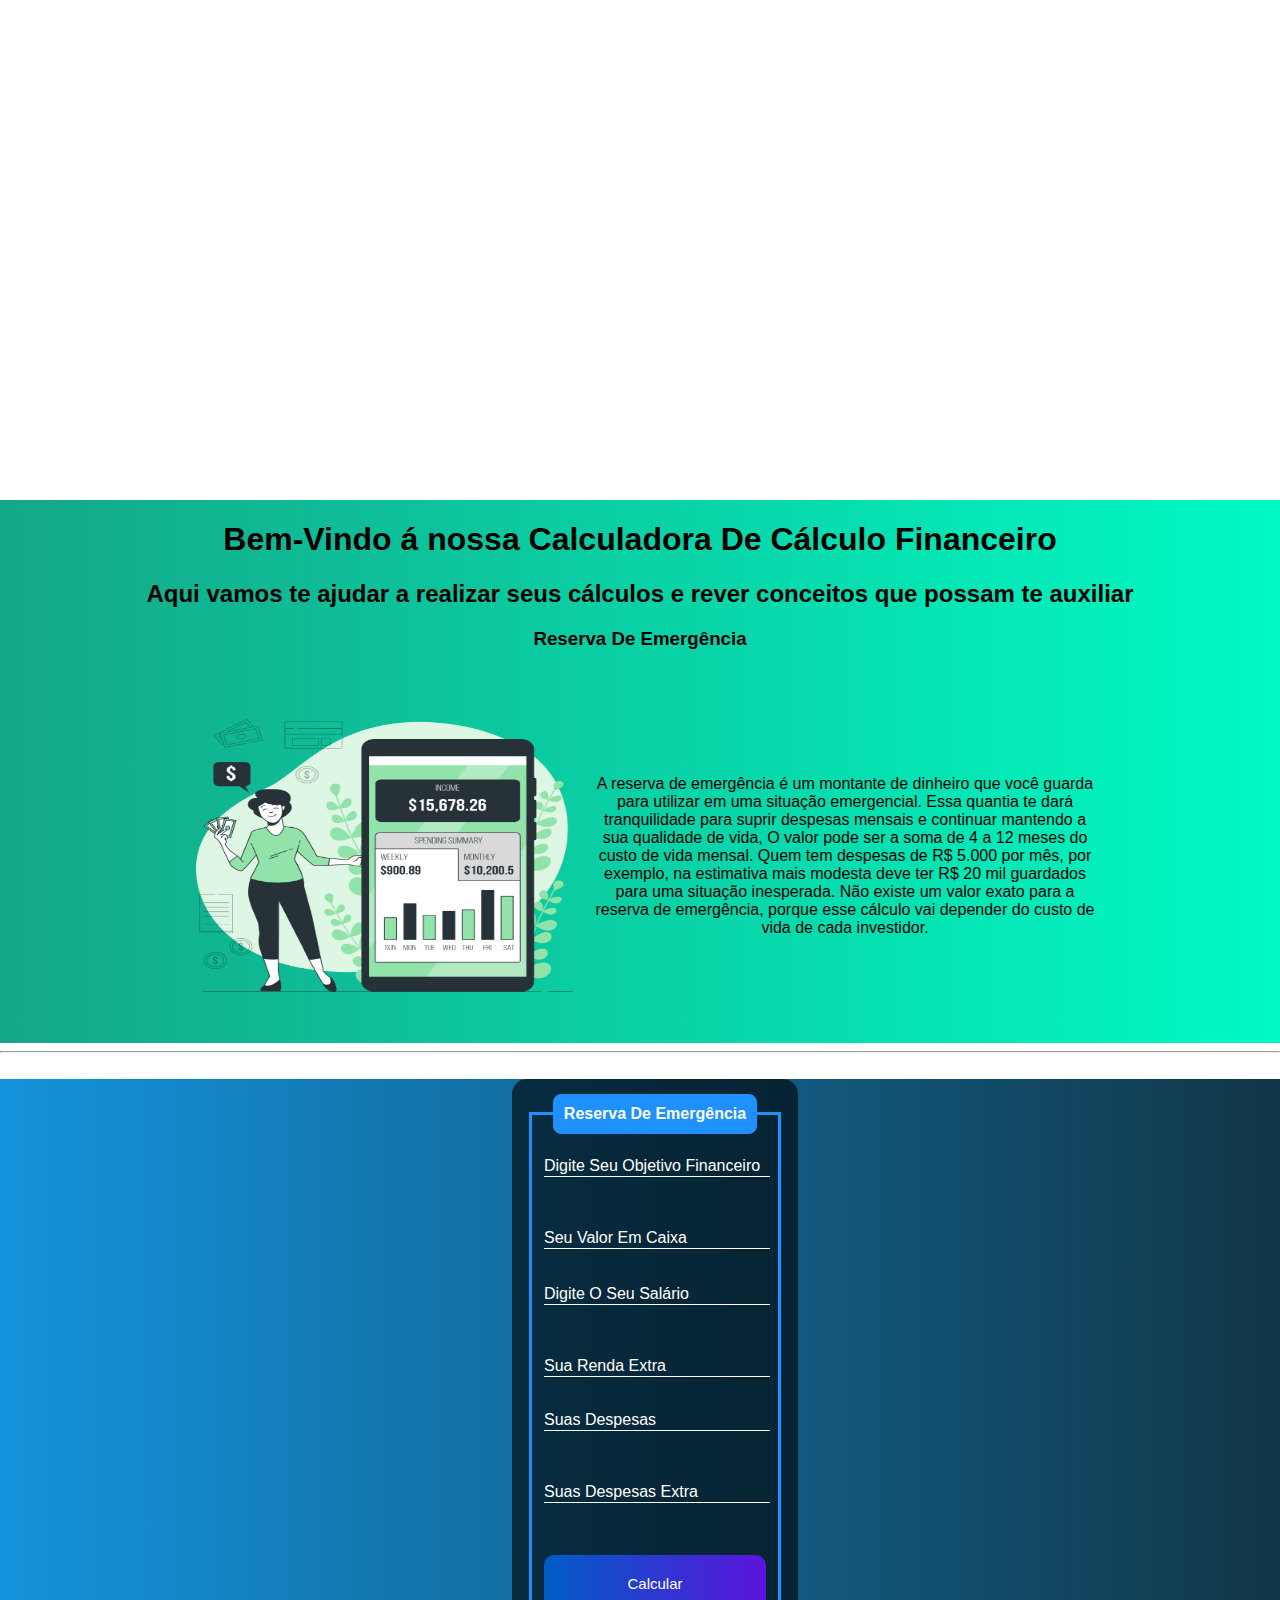
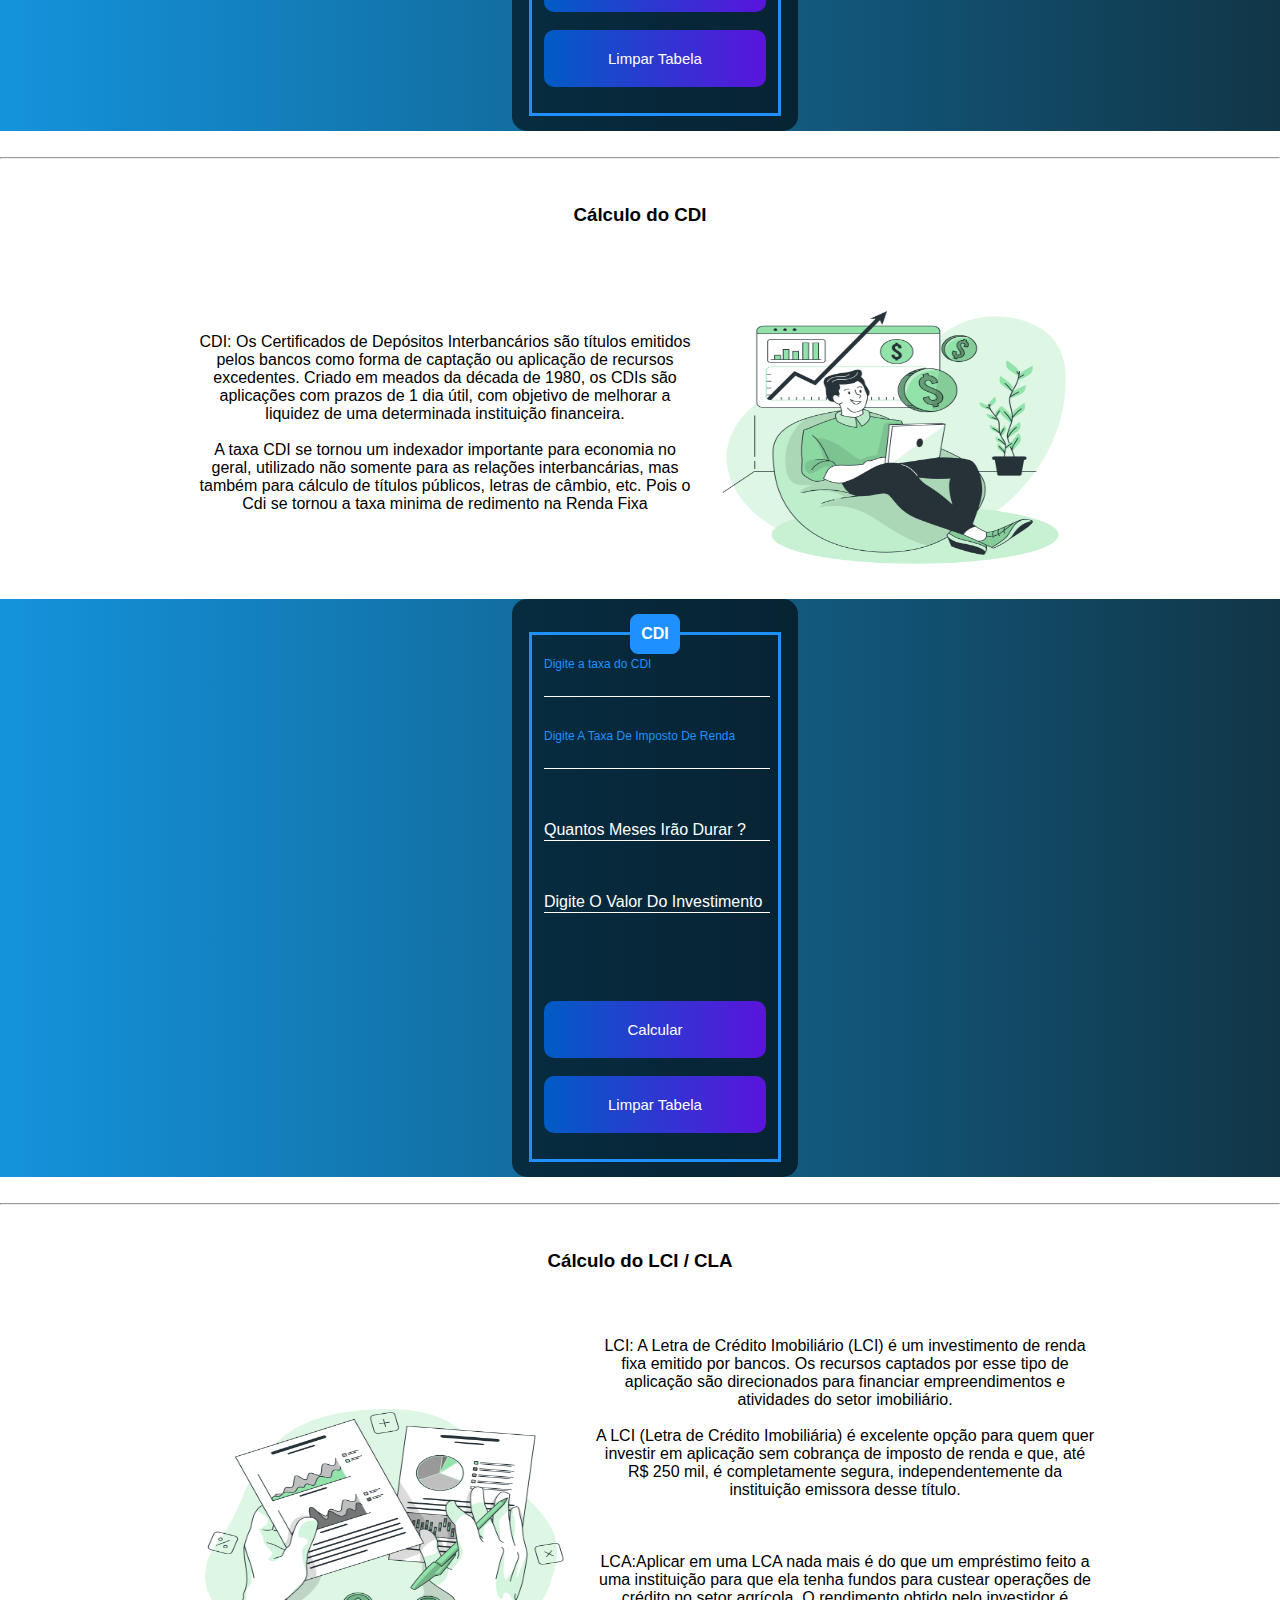
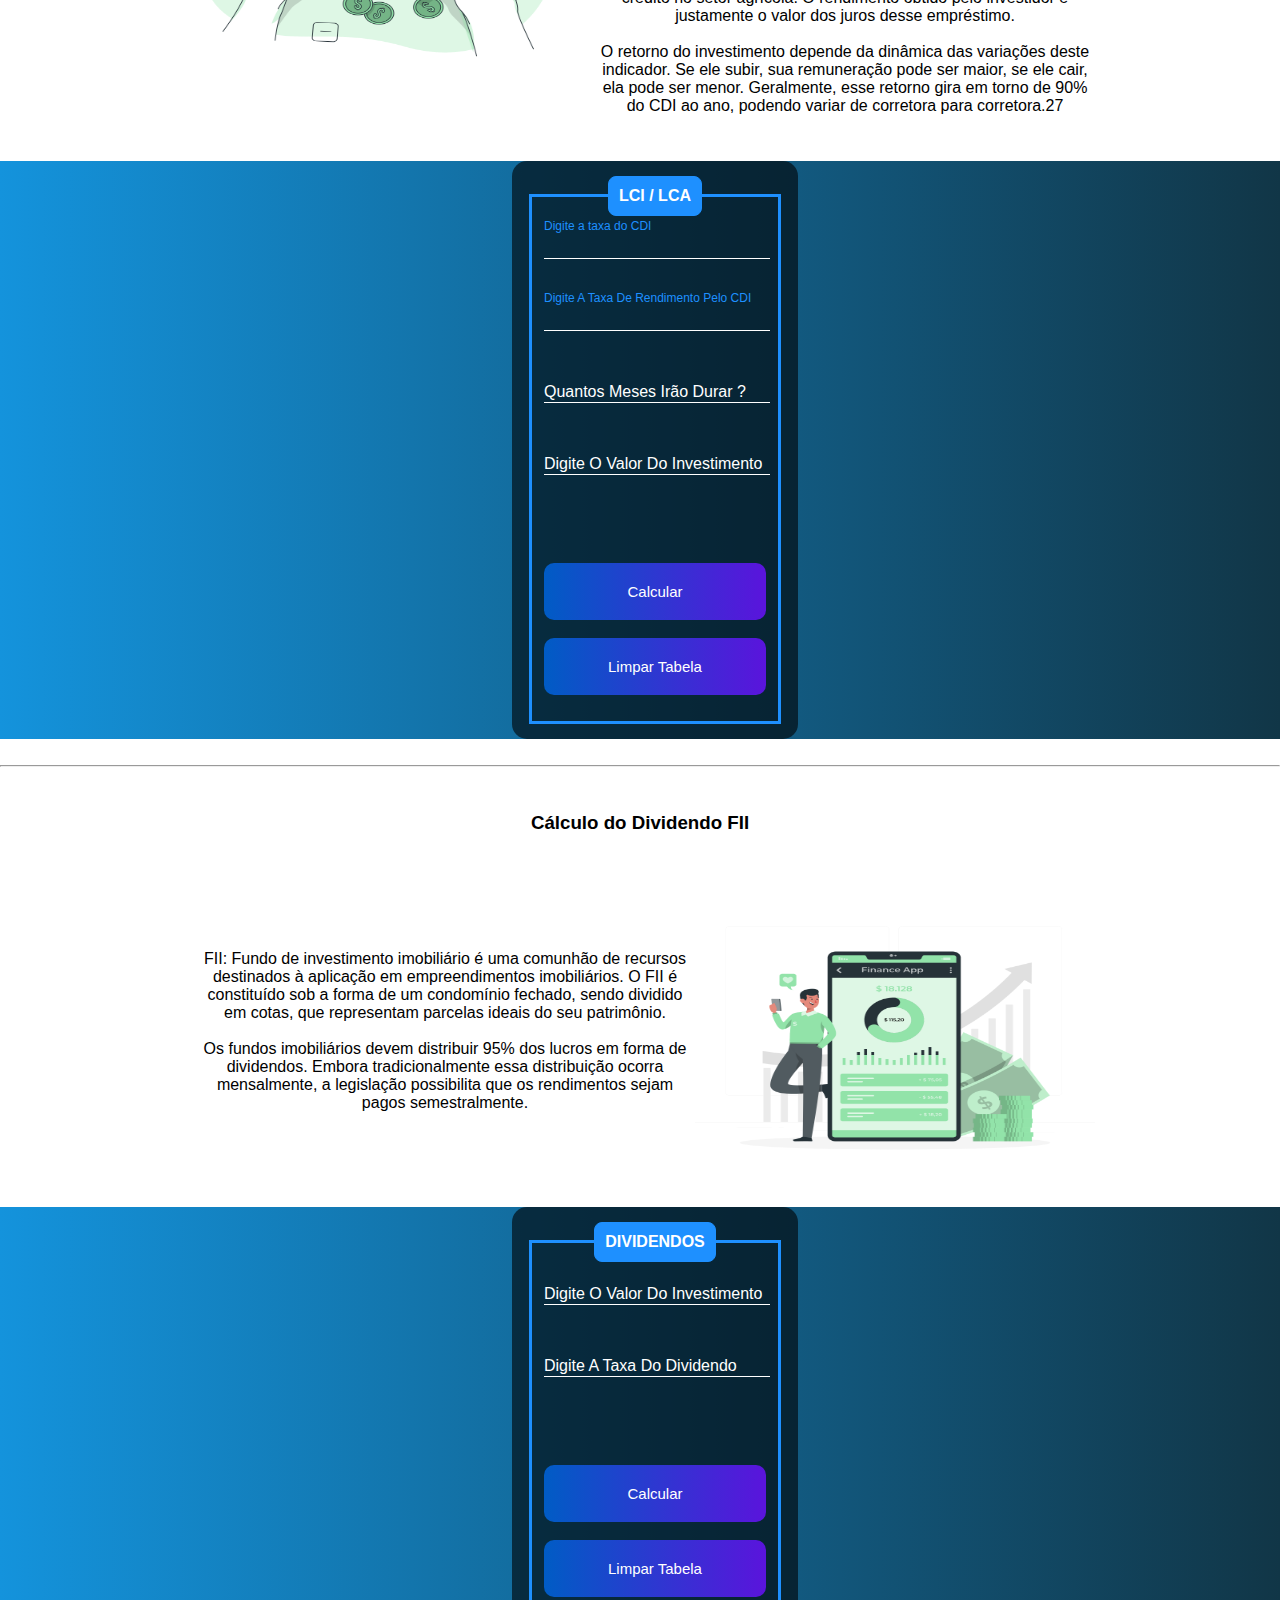
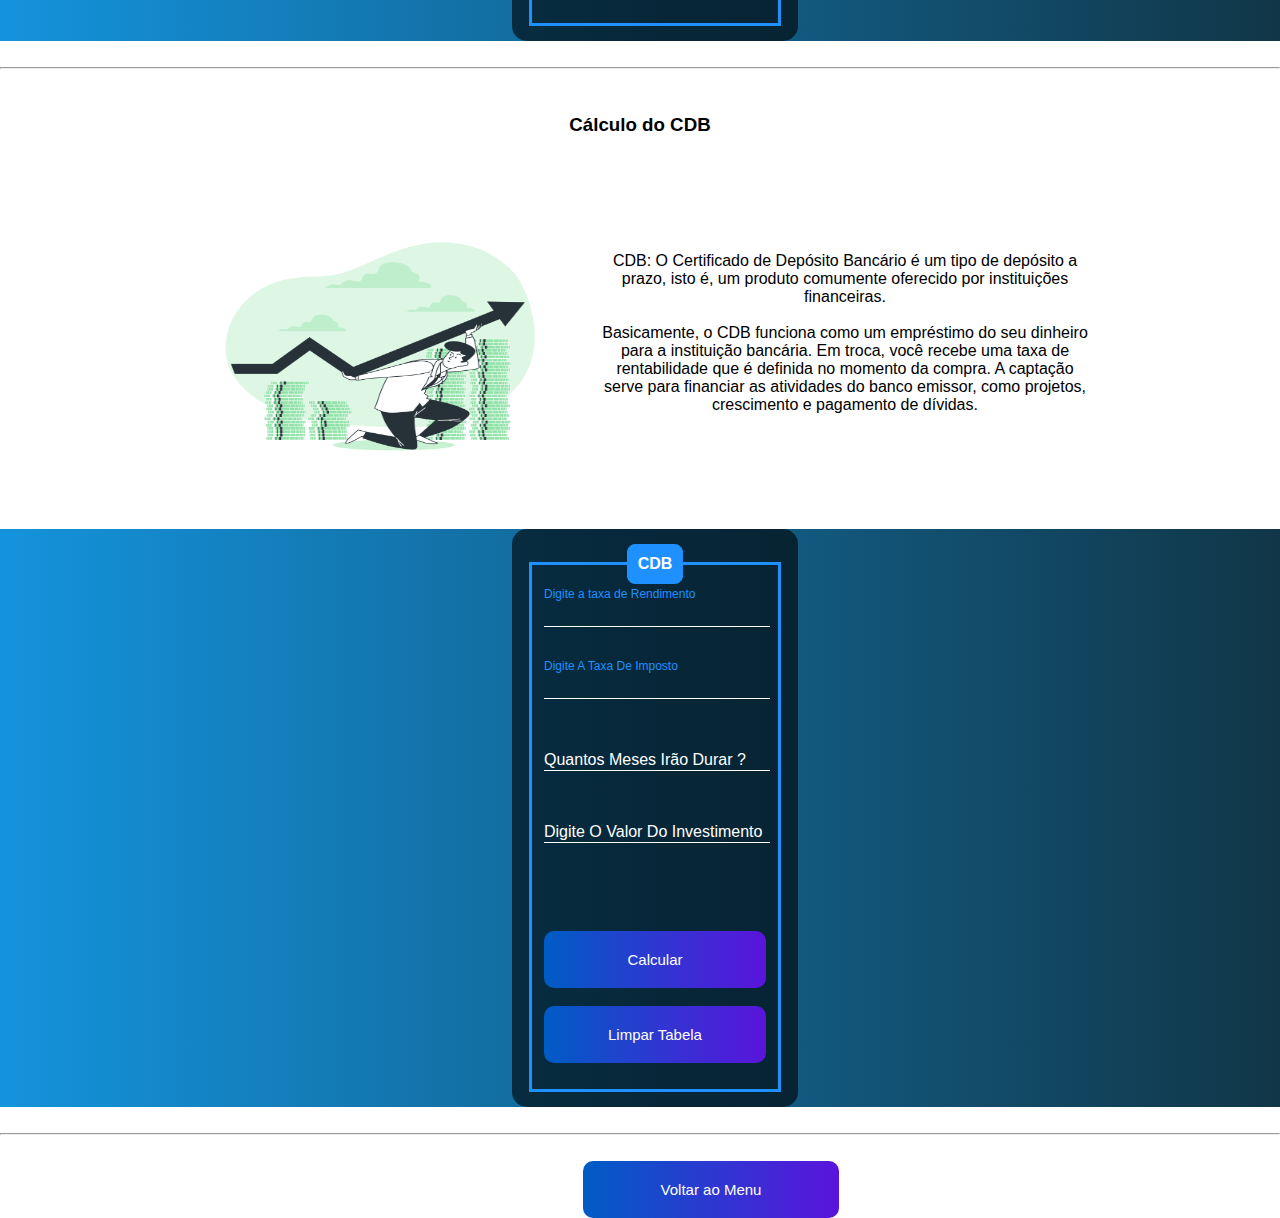
<file: public/RendaFixa/CalculadoraRendaFixa.html>
<!DOCTYPE html>
<html lang="en">

<head>
    <meta charset="UTF-8">
    <meta http-equiv="X-UA-Compatible" content="IE=edge">
    <meta name="viewport" content="width=device-width, initial-scale=1.0">
    <title>Cálculo Financeiro</title>
    <link rel="stylesheet" href="style.css">
</head>

<body>

  <div class="presentation">
    <!--
      Futuro Login ou texto
    -->
  </div>

  <div class="EmergencyReservation">

    <div class="explanation">
      <h1>Bem-Vindo á nossa Calculadora De Cálculo Financeiro</h1>
      <h2> Aqui vamos te ajudar a realizar seus cálculos e rever conceitos que possam te auxiliar</h2>
      <h3>Reserva De Emergência</h3>
  
      <div class="Subject">
  
        <div class="ImageArea">
          <img src="../../assets/Renda Fixa/Reserva.png" alt="Apresentação Reserva De Emergência">
        </div>
  
        <div class="TextArea">
          <p>A reserva de emergência é um montante de dinheiro que você guarda para utilizar em uma situação emergencial. 
            Essa quantia te dará tranquilidade para suprir despesas mensais e continuar mantendo a sua qualidade de vida,
            O valor pode ser a soma de 4 a 12 meses do custo de vida mensal. Quem tem despesas de R$ 5.000 por mês, por exemplo,
           na estimativa mais modesta deve ter R$ 20 mil guardados para uma situação inesperada.
            Não existe um valor exato para a reserva de emergência, porque esse cálculo vai depender do custo de vida de cada investidor.
          </p>
        </div>
        
      </div>
  
      </div>
      
  </div>

  <br><hr><br>

  <div class="forminfo">

  <div class="box">
    <form action="">
        <fieldset>
            <legend><b>Reserva De Emergência</b></legend>
            <br>
            <div class="inputBox">
                <input type="number" id="goal"  class="inputUser" required>
                <label class="labelInput">Digite Seu Objetivo Financeiro</label>
                <p id="Pgoal"></p>
            </div>
            <br><br>
            <div class="inputBox">
                <input type="number" id="box"  class="inputUser" required>
                <label class="labelInput">Seu Valor Em Caixa</label>
            </div>
            <br><br>
            <div class="inputBox">
                <input type="number" id="wage" class="inputUser" required>
                <label class="labelInput">Digite O Seu Salário</label>
                <p id="Pwage"></p>
            </div>
            <br><br>
            <div class="inputBox">
                <input type="number" id="extraincome" class="inputUser" required>
                <label class="labelInput">Sua Renda Extra</label>
                <p id="Pextraincome"></p>
            </div>
            <br>
            <div class="inputBox">
                <input type="number" id="expense" class="inputUser" required>
                <label class="labelInput">Suas Despesas</label>
                <p id="Pexpense"></p>
            </div>
            <br><br>
            <div class="inputBox">
                <input type="number"  id="extraexpense" class="inputUser" required>
                <label class="labelInput">Suas Despesas Extra</label>
                <p id="Pextraexpense"></p>
            </div>

            <br><br>
            <input type="button" name="submit" id="submit" onclick="EmergencyReserve() " value="Calcular"> <br> <br>
            <input type="button" name="submit" id="submit"  onclick="Clean()" value="Limpar Tabela"/>
            <div class="Resposta">
              <p id="Monthly"></p>
              <p id="Goal"></p>
            </div>
        </fieldset>
    </form>
  </div>
  
  </div>

  <br><hr><br>

  <div class="Cdi">

    <dev class="explanation">
      <h3>Cálculo do CDI</h3>
    </dev>

    <div class="Subject1">

      <div class="TextArea">
        <p>CDI: Os Certificados de Depósitos Interbancários são títulos emitidos pelos bancos como forma de captação ou 
          aplicação de recursos excedentes. Criado em meados da década de 1980, os CDIs são aplicações com prazos de 1 dia útil,
           com objetivo de melhorar a liquidez de uma determinada instituição financeira. <br><br>
           A taxa CDI se tornou um indexador importante para economia no geral, utilizado não somente para as relações interbancárias,
            mas também para cálculo de títulos públicos, letras de câmbio, etc. Pois o Cdi se tornou a taxa minima de 
            redimento na Renda Fixa
           <br><br>
        </p>
      </div>
  
      <div class="ImageArea">
        <img src="../../assets/Renda Fixa/CDI.png" alt="Apresentação Do CDI" width="400px" height="400px">
      </div>

      
    </div>
  </div>

  <div class="forminfo">

    <div class="box">
      <form action="">
          <fieldset>
              <legend><b>CDI</b></legend>
              <br>
              <div class="inputBox">
                  <input type="number" id="cdi"  class="inputUser">
                  <label class="labelInput">Digite a taxa do CDI</label>
                  <p id="Pcdi"></p>
              </div>
              <br><br>

                 <div class="inputBox">
                  <input type="number" id="tax"  class="inputUser">
                  <label class="labelInput">Digite A Taxa De Imposto De Renda</label>
                  <p id="Ptax"></p>
                </div>
                <br><br>

              <div class="inputBox">
                  <input type="number" id="time"  class="inputUser" required>
                  <label class="labelInput">Quantos Meses Irão Durar ?</label>
                  <p id="Ptime"></p>
              </div>
              <br><br>
              <div class="inputBox">
                  <input type="number" id="price" class="inputUser" required>
                  <label class="labelInput">Digite O Valor Do Investimento</label>
                  <p id="Pprice"></p>
              </div>
              <br><br>
  
              <br><br>
              <input type="button" name="submit" id="submit" onclick="CDI() " value="Calcular"> <br> <br>
              <input type="button" name="submit" id="submit"  onclick="Clean1()" value="Limpar Tabela"/>
              <div class="Resposta">
                <p id="CdiCalculation"></p>
                <p id="Goal"></p>
              </div>
          </fieldset>
      </form>
    </div>
    
  </div>

  <br><hr><br>

  <div class="LCI">

      <dev class="explanation">
        <h3>Cálculo do LCI / CLA</h3>
      </dev>

      <div class="Subject">
  
        <div class="ImageArea">
          <img src="../../assets/Renda Fixa/LCI.png" alt="Apresentação De LCI/LCA">
        </div>
  
        <div class="TextArea">
          <p>LCI: A Letra de Crédito Imobiliário (LCI) é um investimento de renda fixa emitido por bancos. 
            Os recursos captados por esse tipo de aplicação são direcionados para financiar empreendimentos e 
            atividades do setor imobiliário. <br><br>
            A LCI (Letra de Crédito Imobiliária) é excelente opção para quem quer investir em aplicação sem 
            cobrança de imposto de renda e que, até R$ 250 mil, é completamente segura, independentemente 
            da instituição emissora desse título.<br><br>
            <br><br>
            LCA:Aplicar em uma LCA nada mais é do que um empréstimo feito a uma instituição para que ela tenha 
            fundos para custear operações de crédito no setor agrícola. O rendimento obtido pelo investidor é 
            justamente o valor dos juros desse empréstimo. <br><br>
            O retorno do investimento depende da dinâmica das variações deste indicador. Se ele subir, 
            sua remuneração pode ser maior, se ele cair, ela pode ser menor. Geralmente, esse retorno gira 
            em torno de 90% do CDI ao ano, podendo variar de corretora para corretora.27
          </p>
        </div>
        
      </div>
 
  </div>
  
  <div class="forminfo">
  
      <div class="box">
        <form action="">
            <fieldset>
                <legend><b>LCI / LCA</b></legend>
                <br>
                <div class="inputBox">
                    <input type="number" id="Cdi"  class="inputUser">
                    <label class="labelInput">Digite a taxa do CDI</label>
                    <p id="pcdi"></p>
                </div>
                <br><br>
  
                   <div class="inputBox">
                    <input type="number" id="Tax"  class="inputUser">
                    <label class="labelInput">Digite A Taxa De Rendimento Pelo CDI</label>
                    <p id="ptax"></p>
                  </div>
                  <br><br>
  
                <div class="inputBox">
                    <input type="number" id="Time"  class="inputUser" required>
                    <label class="labelInput">Quantos Meses Irão Durar ?</label>
                    <p id="ptime"></p>
                </div>
                <br><br>
                <div class="inputBox">
                    <input type="number" id="Price" class="inputUser" required>
                    <label class="labelInput">Digite O Valor Do Investimento</label>
                    <p id="pprice"></p>
                </div>
                <br><br>
    
                <br><br>
                <input type="button" name="submit" id="submit" onclick="LCI() " value="Calcular"> <br> <br>
                <input type="button" name="submit" id="submit"  onclick="Clean2()" value="Limpar Tabela"/>
                <div class="Resposta">
                  <p id="cdiCalculation"></p>
                  <p id="GOAL"></p>
                </div>
            </fieldset>
        </form>
      </div>
      
  </div>

  <br><hr><br>

  <div class="FII">

    <dev class="explanation">
      <h3>Cálculo do Dividendo FII</h3>
    </dev>

    <div class="Subject1">

      <div class="TextArea">
        <p>FII: Fundo de investimento imobiliário é uma comunhão de recursos destinados à 
          aplicação em empreendimentos imobiliários. O FII é constituído sob a forma de um condomínio fechado, 
          sendo dividido em cotas, que representam parcelas ideais do seu patrimônio.<br><br>
          Os fundos imobiliários devem distribuir 95% dos lucros em forma de dividendos. 
          Embora tradicionalmente essa distribuição ocorra mensalmente, a legislação possibilita 
          que os rendimentos sejam pagos semestralmente.
          <br><br>
        </p>
      </div>
  
      <div class="ImageArea">
        <img src="../../assets/Renda Fixa/FII.png" alt="Apresentação De FII" width="400px" height="400px">
      </div>

      
    </div>
  </div>

  <div class="forminfo">

    <div class="box">
      <form action="">
          <fieldset>
              <legend><b>DIVIDENDOS</b></legend>
              <br>
              <div class="inputBox">
                  <input type="number" id="fii"  class="inputUser" required>
                  <label class="labelInput">Digite O Valor Do Investimento</label>
                  <p id="Pfii"></p>
              </div>
              <br><br>

                <div class="inputBox">
                  <input type="number" id="taxfii"  class="inputUser" required>
                  <label class="labelInput">Digite A Taxa Do Dividendo</label>
                  <p id="Ptaxfii"></p>
              </div>
              <br><br>
  
              <br><br>
              <input type="button" name="submit" id="submit" onclick="FII() " value="Calcular"> <br> <br>
              <input type="button" name="submit" id="submit"  onclick="Clean3()" value="Limpar Tabela"/>
              <div class="Resposta">
                <p id="FiiCalculation"></p>
                <p id="Goaal"></p>
              </div>
          </fieldset>
      </form>
    </div>
    
  </div>

  <br><hr><br>

  <div class="CDB">

    <dev class="explanation">
      <h3>Cálculo do CDB</h3>
    </dev>

    <div class="Subject">

      <div class="ImageArea">
        <img src="../../assets/Renda Fixa/CDB.png" alt="Apresentação Do CDB">
      </div>

      <div class="TextArea">
        <p>CDB: O Certificado de Depósito Bancário é um tipo de depósito a prazo, isto é, 
          um produto comumente oferecido por instituições financeiras. <br><br>
          Basicamente, o CDB funciona como um empréstimo do seu dinheiro para a instituição bancária. 
          Em troca, você recebe uma taxa de rentabilidade que é definida no momento da compra. A captação serve para 
          financiar as atividades do banco emissor, como projetos, crescimento e pagamento de dívidas.<br><br>
        </p>
      </div>
      
    </div>

</div>

<div class="forminfo">

  <div class="box">
    <form action="">
        <fieldset>
            <legend><b>CDB</b></legend>
            <br>
            <div class="inputBox">
                <input type="number" id="cdii"  class="inputUser">
                <label class="labelInput">Digite a taxa de Rendimento</label>
                <p id="CDBcdi"></p>
            </div>
            <br><br>

               <div class="inputBox">
                <input type="number" id="taxx"  class="inputUser">
                <label class="labelInput">Digite A Taxa De Imposto</label>
                <p id="CDBtaxx"></p>
              </div>
              <br><br>

            <div class="inputBox">
                <input type="number" id="tiime"  class="inputUser" required>
                <label class="labelInput">Quantos Meses Irão Durar ?</label>
                <p id="CDBtime"></p>
            </div>
            <br><br>
            <div class="inputBox">
                <input type="number" id="priice" class="inputUser" required>
                <label class="labelInput">Digite O Valor Do Investimento</label>
                <p id="CDBprice"></p>
            </div>
            <br><br>

            <br><br>
            <input type="button" name="submit" id="submit" onclick="CDB() " value="Calcular"> <br> <br>
            <input type="button" name="submit" id="submit"  onclick="Clean4()" value="Limpar Tabela"/>
            <div class="Resposta">
              <p id="CDBCalculation"></p>
              <p id="CDBGoal"></p>
            </div>
        </fieldset>
    </form>
  </div>
  
</div>

<br><hr><br>
<div>
  <button name="menu" id="menu" class="menu"><a href="../../index.html">Voltar ao Menu</a></button>
</div>

  <script src="index.js"></script>

</body>
</html>
</file>
<file: index.css>
*{
  align-items: center;
}

body {
    text-align: center;
    background-color: #0A0742;
    width: 100%;
    padding: 0;
    margin: 0;
}

.main h1 {
    color: #FF7B3C;
}

.main a {
    color: #73D0FE;
}

.main .image img {
    width: 600px;
    height: 500px;
}

.content {
    width: 100%;
    height: 100%;
    display: flex;
    align-items: center;
    justify-content: center;
    padding: 30px 50px 10px;
    padding: 0;
    min-height: 20vh;
}

  .content .links a {
    text-decoration: none;
    background-image: linear-gradient(to right,rgb(0, 92, 197), rgb(90, 20, 220));
    margin-left: 70px;
    width: 60%;
    text-align: center;
    align-items: center;
    border: none;
    padding: 20px;
    font-size: 15px;
    cursor: pointer;
    border-radius: 10px;
    display: block;
  }

  button{
      background-color:  none;
  }

  @media screen and (max-width:700px){

    body{
        align-items: center;
        width: 100%;
        height: 100%;
        box-sizing: border-box;
        padding: 0;
        margin: 0;
    }

    .content{
        width: 100%;
        height: 100%;
        display: table;
      }

      .image{
        margin-top:10px;
      }
      
      .main .image img {
        width: 80%;
        height: 200px;
    }

    .content .links{
        float:unset;
        max-width:100%;
        height: 100%;
        margin-left:-12px;
    }

  }

  @media screen and (max-width:320px){
    .content .links a {
      margin-left: 55px;
    }
  }
  @media screen and (max-width:1000px){
    .content .links a {
      margin-left: 55px;
    }
  }
</file>
<file: public/ImpostoDeRenda/impostoDeRenda.css>
*{
    margin: 0px;
    padding: 0px;
    text-align: center;
}

/* Capa do inicio */
.capa{
        padding: 40px 0;
        width: 100%;
        background: url(../../assets/ImpostoDeRenda/Receita-Federal-Imposto-de-renda-cpf.jpg) center center no-repeat fixed;
        background-position: relative;
        background-size: cover;
        background-repeat: no-repeat;
        background-size:100%;
        min-height: 600px;
        text-align: center;
}

/* Introdução */
.initial{
    text-align: center;
    justify-content: center;
    padding: 30px;
}

/* */
.second{
    background-color: #7ea7f1;
}

/* Quem Deve Declarar */
.QuemDeveDeclarar{
    background-color: #1C3F7F;
    color: #ffff;
}

.QuemDeveDeclarar p, h1, h2{
    text-align: center;
    justify-content: center;
}

.QuemDeveDeclarar li,p {
    padding: 10px;
}

.QuemDeveDeclarar img {
    text-align: center;
    align-items: center;
}

/* RendaVariavel */

.RendaVariavel{}

/* MultaAtraso */
.MultaAtraso{
    background-color: #1C3F7F;
    color: #ffff;
}


/* Menu */
.menu{ width: 100%;
    height: 100%;
    display: flex;
    align-items: center;
    justify-content: center;
    padding: 30px 50px 10px;
    padding: 0;
    min-height: 20vh;}

.menu a {
    text-decoration: none;
    background-image: linear-gradient(to right,rgb(0, 92, 197), rgb(90, 20, 220));
    margin-left: 70px;
    width: 10%;
    text-align: center;
    align-items: center;
    border: none;
    padding: 20px;
    font-size: 15px;
    cursor: pointer;
    border-radius: 10px;
    display: block; 
    text-decoration: none;
    color: white;
}

@media screen and (max-width:900px){
    *{
        margin: 0px;
        text-align: center;
    }

    img{
        width: 100% !important;
        height: 80% !important;
        padding: 0px;
    }

    .menu a {
        width: 20%;
    }

    .menu a {
        margin-left: 20px;
    }
  }
</file>
<file: public/RendaFixa/style.css>
/* REGRAS GERAIS */
@import url('https://fonts.googleapis.com/css2?family=Roboto&display=swap');

body{
  font-family: Arial, Helvetica, sans-serif;
  padding: 0px;
  margin: 0px;
}

/* TOPO DO SITE */
.presentation{
  background-image: url("https://images.pexels.com/photos/6801874/pexels-photo-6801874.jpeg?auto=compress&cs=tinysrgb&dpr=2&h=650&w=940");
  background-position: center;
  background-size: cover;
  background-repeat: no-repeat;
  width: 100%;
  height: 500px;
}

/* Explicação Reserva de Emergência */

.EmergencyReservation{
  background-image: linear-gradient(to right, rgb(20, 167, 135), rgb(0, 250, 196));
  width: 100%;
  height: 100%;
  display: inline-flex;
  align-items: center;
  justify-content: center;
  flex-direction: column;
}

.explanation h1, h2, h3{
  text-align: center;
}

.Subject{
  height: 100%;
  display: flex;
  align-items: center;
  justify-content: center;
  padding: 30px 50px 30px;
}

.Subject1{
  height: 100%;
  display: flex;
  align-items: center;
  justify-content: center;
  padding: 30px 50px 10px;
}

.ImageArea{
  float:left;
  margin-top:10px;
}

.ImageArea img{
  width:400px;
  height: 300px;
}

.TextArea p{
  float:right;
  max-width:500px;
  margin-left:10px;
  text-align: center;
}

/* Formulário */

.forminfo{
  background-image: linear-gradient(to right, rgb(20, 147, 220), rgb(17, 54, 71));
}

.box{
  color: white;
  position: relative;
  top: 50%;
  left: 40%;
  background-color: rgba(0, 0, 0, 0.6);
  padding: 15px;
  border-radius: 15px;
  width: 20%;
}
fieldset{
  border: 3px solid dodgerblue;
}

fieldset p {
  font-family: 'Roboto', sans-serif;
  color: red;
}

fieldset .Resposta p{
  color: rgb(24, 228, 92);
}


legend{
  border: 1px solid dodgerblue;
  padding: 10px;
  text-align: center;
  background-color: dodgerblue;
  border-radius: 8px;
}
.inputBox{
  position: relative;
}
.inputUser{
  background: none;
  border: none;
  border-bottom: 1px solid white;
  outline: none;
  color: white;
  font-size: 15px;
  width: 100%;
  letter-spacing: 2px;
}
.labelInput{
  position: absolute;
  top: 0px;
  left: 0px;
  pointer-events: none;
  transition: .5s;
}
.inputUser:focus ~ .labelInput,
.inputUser:valid ~ .labelInput{
  top: -20px;
  font-size: 12px;
  color: dodgerblue;
}

#submit{
  background-image: linear-gradient(to right,rgb(0, 92, 197), rgb(90, 20, 220));
  width: 100%;
  border: none;
  padding: 20px;
  color: white;
  font-size: 15px;
  cursor: pointer;
  border-radius: 10px;
}
#submit:hover{
  background-image: linear-gradient(to right,rgb(0, 80, 172), rgb(80, 19, 195));
}

/* Menu - Voltar */
.menu{
  background-image: linear-gradient(to right,rgb(0, 92, 197), rgb(90, 20, 220));
  width: 20%;
  margin-left: 550px;
  text-align: center;
  align-items: center;
  border: none;
  padding: 20px;
  color: white;
  font-size: 15px;
  cursor: pointer;
  border-radius: 10px;
}

.menu a{
  text-decoration: none;
  color: white;
}
@media screen and (max-width:900px){
  .Subject{width: 80%;}
  .Subject1{width: 80%;}
  .menu{
    margin-left: 300px;
    width: 30%;
  }
}

@media screen and (max-width:700px){

  .menu{
    margin-left: 80px;
    width: 50%;
  }
  /* Assuntos */
  .EmergencyReservation{
    align-items: center;
    width: 100%;
    height: 100%;
  }
  
  .Subject{
    width: 60%;
    height: 100%;
    display: table;
  }

  .Subject1{
    width: 60%;
    height: 100%;
    display: table;
    order: 1;
  }
  
  .ImageArea{
    float:left;
    margin-top:10px;
  }
  
  .ImageArea img{
    width:100%;
  }
  
  .TextArea p{
    float:unset;
    max-width:300px;
    height: 100%;
    margin-left:20px;
  }

  /* Formulário */
  
  .box {
    left: 3%;
    width: 85%;
  }
}

@media screen and (min-width:1000px){
  .menu {
    margin-left: 425px;
  }
}

@media screen and (min-width:1100px){
  .menu {
    margin-left: 583px;
  }
}

@media screen and (min-width:1440px){
  .menu{
    margin-left: 600px;
  }
}
@media screen and (min-width:2500px){
  .menu{
    margin-left: 1040px;
  }
}
</file>
